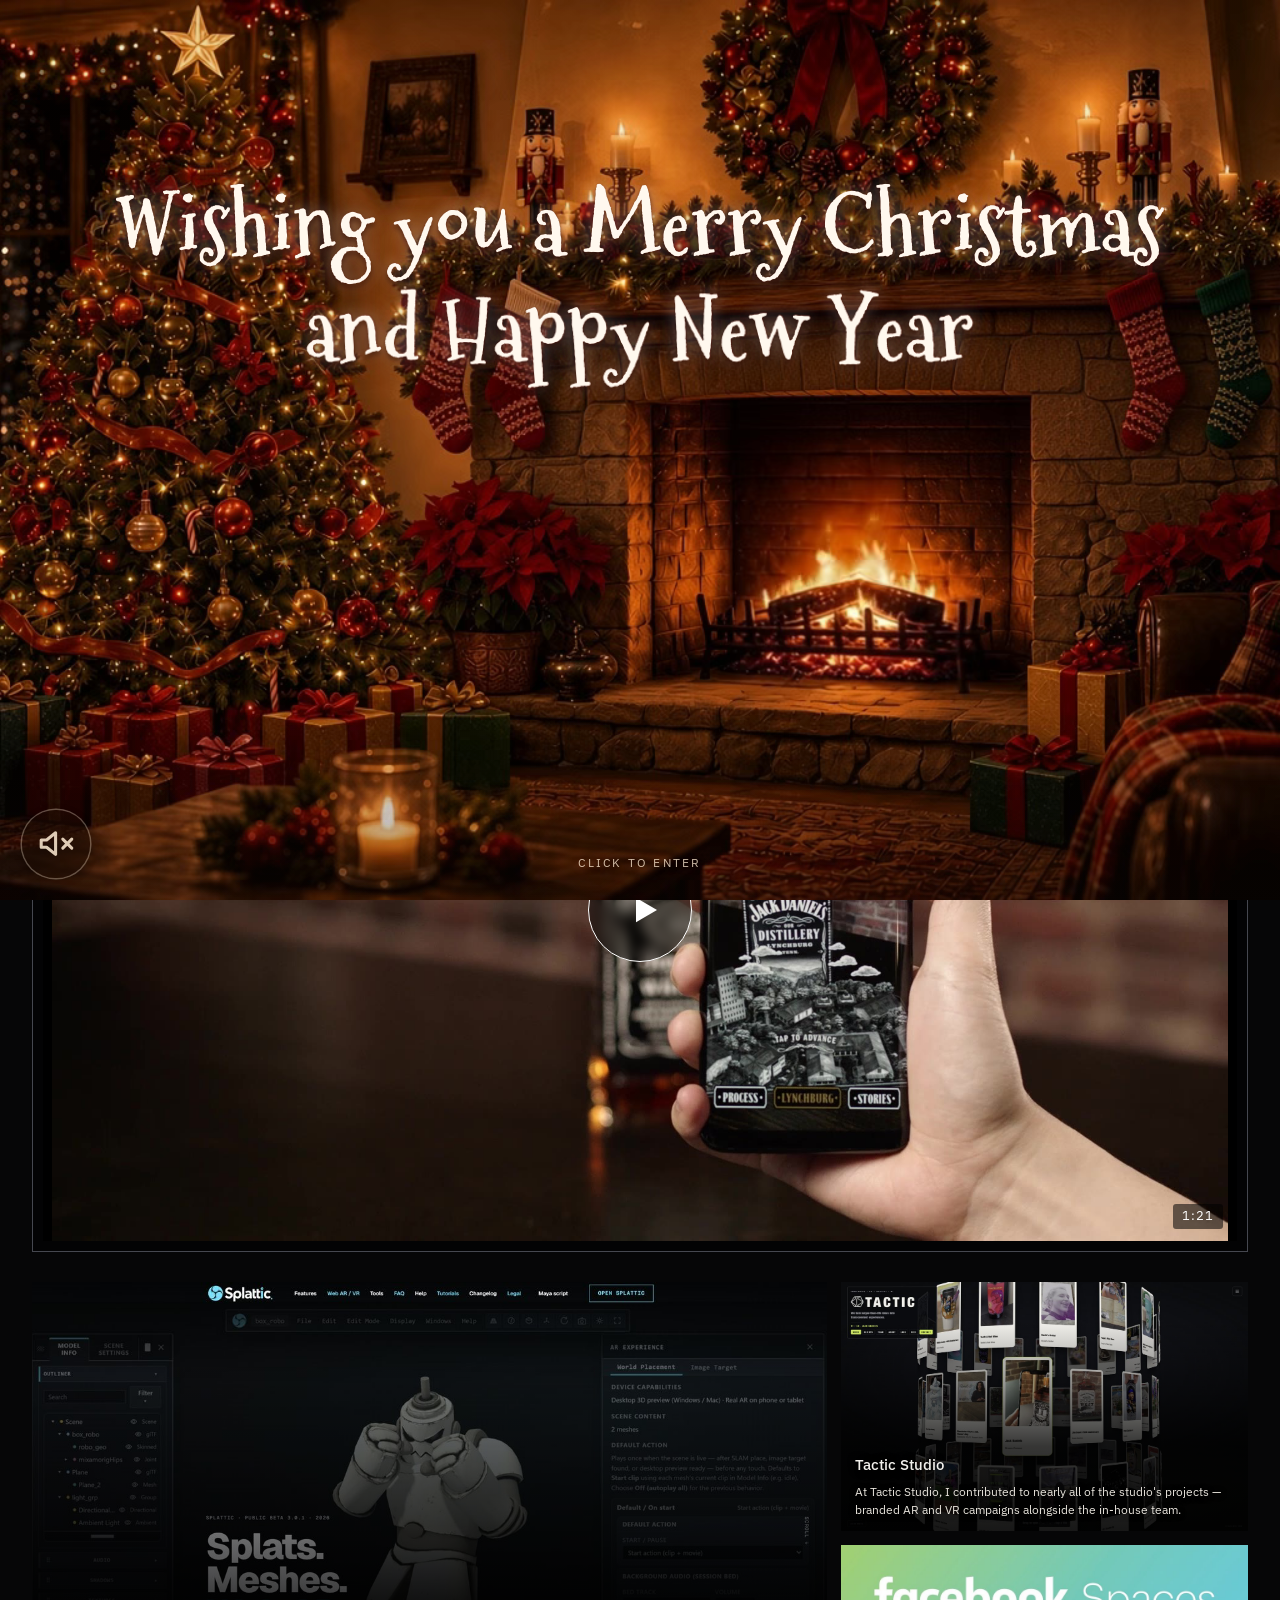
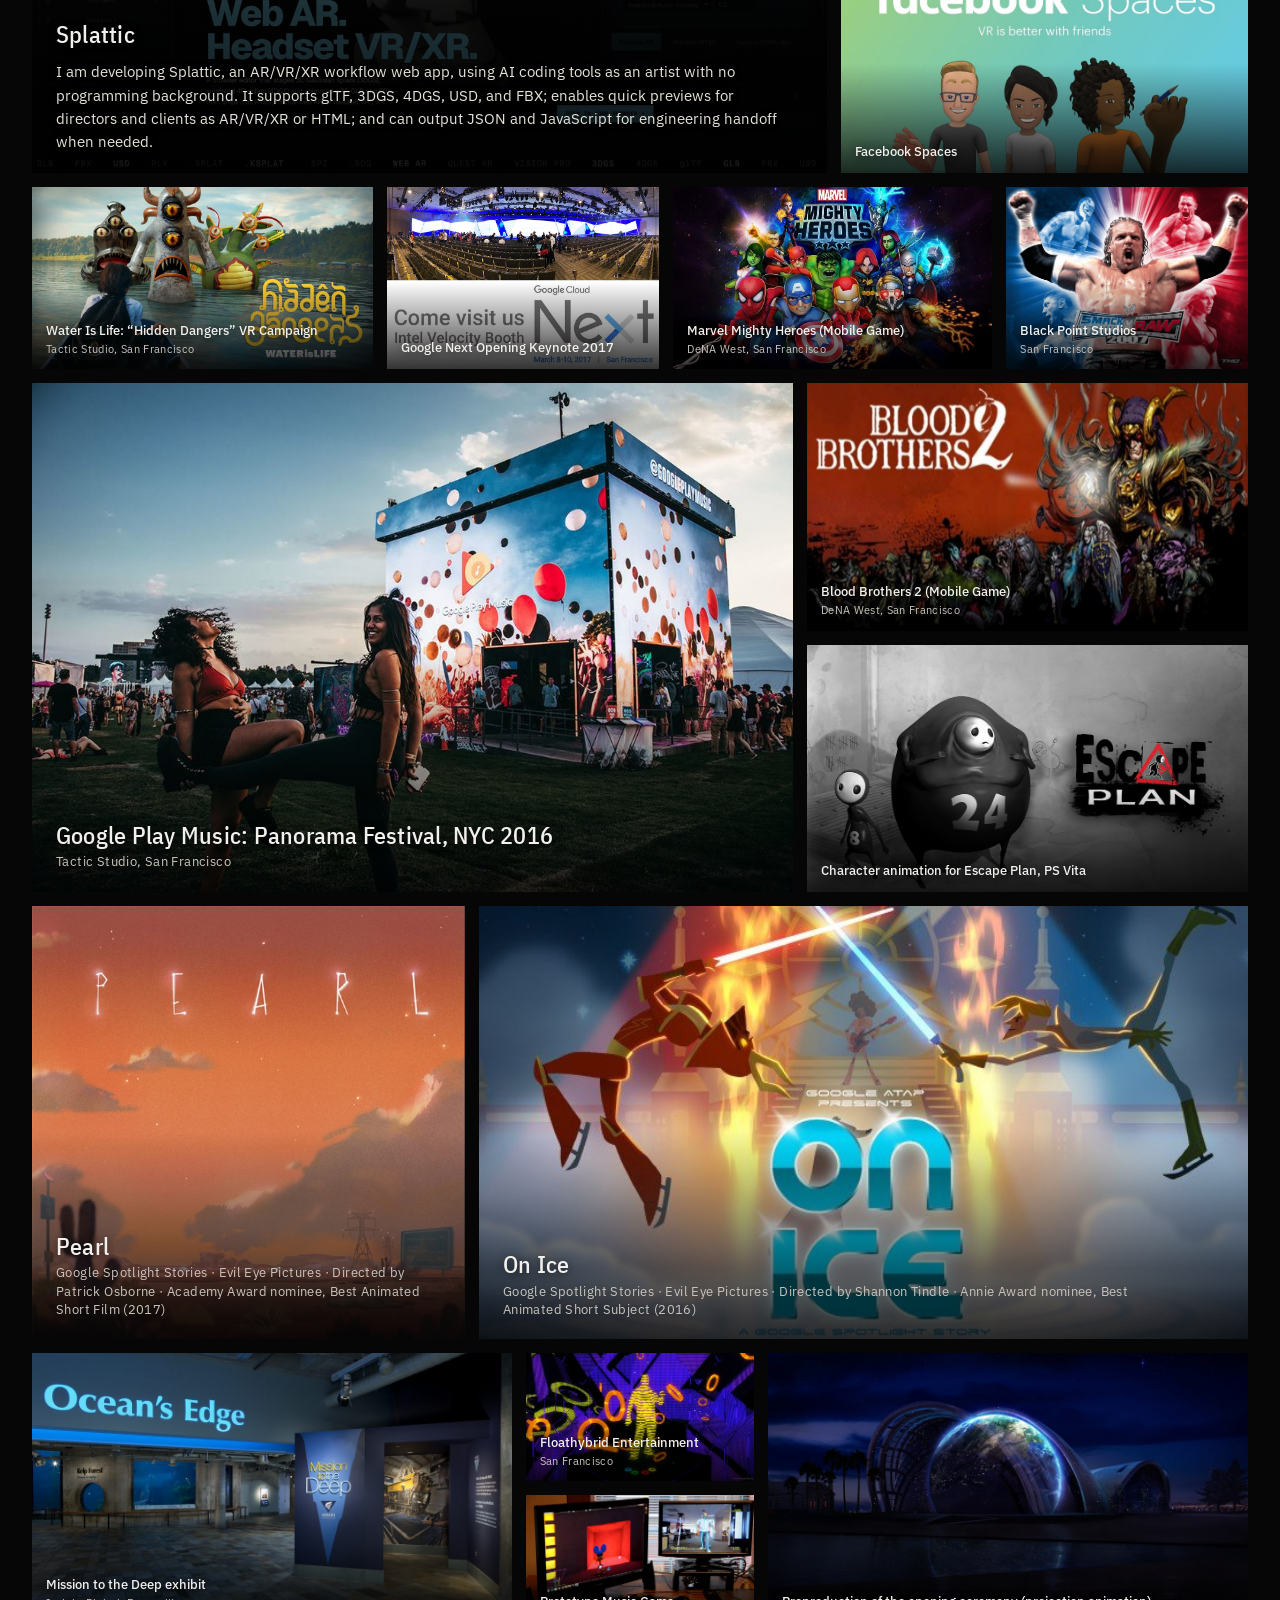
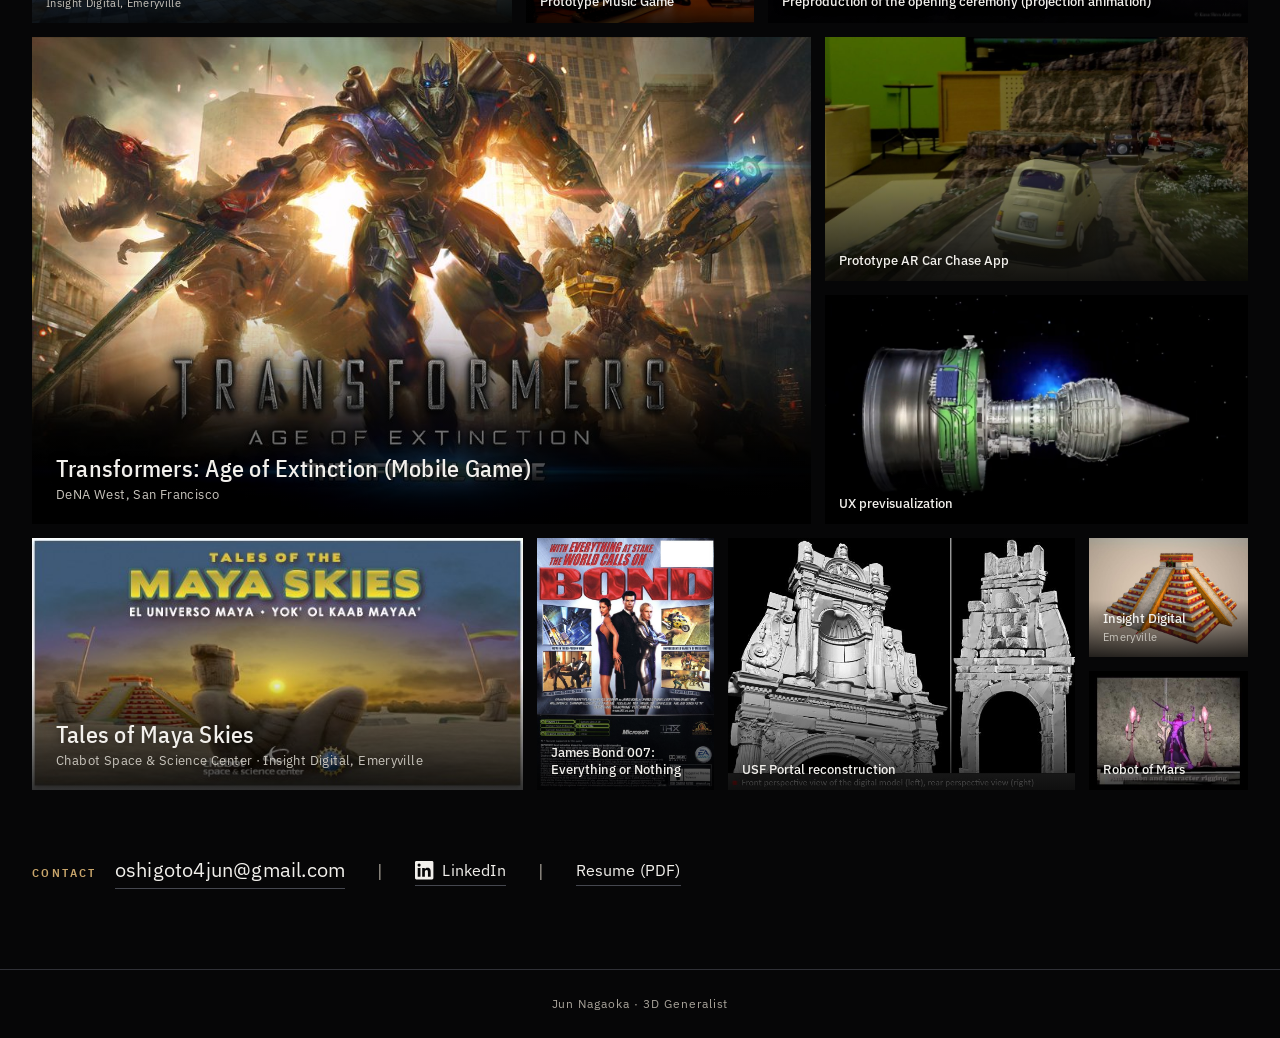
<file: index.html>
<!DOCTYPE html><html lang="en"><head><meta charset="UTF-8"><meta name="viewport" content="width=device-width, initial-scale=1"><meta name="description" content="Jun Nagaoka — Lead / Senior 3D Artist, AR/VR and real-time production."><link rel="icon" type="image/svg+xml" href="/favicon.svg"><link rel="preconnect" href="https://fonts.googleapis.com"><link rel="preconnect" href="https://fonts.gstatic.com" crossorigin><link href="https://fonts.googleapis.com/css2?family=IBM+Plex+Sans+Condensed:wght@500;600&family=IBM+Plex+Sans:wght@400;500&display=swap" rel="stylesheet"><title>Jun Nagaoka</title><link rel="stylesheet" href="/_astro/BaseLayout.CkQcJO3N.css"><link rel="stylesheet" href="/_astro/index.Cxqkl3-1.css"><link rel="stylesheet" href="/assets/home.css"></head>
<body class="is-home"><div class="site-shell"><header class="site-header"><nav class="site-nav" aria-label="Primary"><a href="/" aria-current="page">Home</a><span class="sep" aria-hidden="true">|</span><a href="/resume/">resume</a><span class="sep" aria-hidden="true">|</span><a class="site-nav-contact" href="mailto:oshigoto4jun@gmail.com">Contact</a></nav></header><main><div class="home-top"><section class="home-hero" data-parallax-root><h1 class="home-type"><span class="line-jun home-stagger" style="--stagger: 0">JUN</span><span class="line-nagaoka home-stagger" style="--stagger: 1">NAGAOKA</span></h1><p class="home-role home-stagger" style="--stagger: 2">Lead / Senior 3D Artist · 3D Generalist · Technical Artist</p><p class="home-summary home-stagger" style="--stagger: 3">Lead 3D Artist and Technical Artist in AR/VR and real-time production — animation, rigging, modeling, lighting, pipelines, and engineering collaboration.</p></section></div>
<section class="work-c" id="work" aria-labelledby="work-h"><h2 id="work-h" class="sr-only">Selected work</h2>
<div class="stage" data-stage><figure class="reel-frame" data-reel>
 <div class="reel-video"><video preload="metadata" muted playsinline poster="/assets/reel/reel-poster-v3.jpg" aria-label="Animation &amp; Rigging reel"><source src="/assets/reel/animation-rigging-reel-v3.mp4" type="video/mp4"></video>
 <button type="button" class="play" data-reel-play aria-label="Play reel: Animation &amp; Rigging"><svg viewBox="0 0 24 24" aria-hidden="true"><path d="M8 5v14l12-7z"/></svg></button><span class="dur" data-reel-dur>1:21</span></div>
 <figcaption class="reel-cap">Animation &amp; Rigging</figcaption></figure></div>
<div class="sheet" data-sheet><div class="grid"><div class="row" style="aspect-ratio:2.4746"><div class="cell" style="flex:1.6194 1 0"><a class="tile studio feat has-desc" href="https://www.splattic.com/" target="_blank" rel="noopener noreferrer" aria-label="Splattic (opens in a new tab)"><img src="/assets/work/splattic.jpg" alt="Splattic" decoding="async"><video class="pv" muted loop playsinline preload="none" tabindex="-1" aria-hidden="true" data-src="/assets/previews/splattic.mp4"></video><span class="cap"><b>Splattic</b><span class="desc">I am developing Splattic, an AR/VR/XR workflow web app, using AI coding tools as an artist with no programming background. It supports glTF, 3DGS, 4DGS, USD, and FBX; enables quick previews for directors and clients as AR/VR/XR or HTML; and can output JSON and JavaScript for engineering handoff when needed.</span></span></a></div><div class="cell stack" style="flex:0.8300 1 0"><a class="tile studio has-desc" href="https://tactic.studio/" target="_blank" rel="noopener noreferrer" aria-label="Tactic Studio (opens in a new tab)" data-wide style="flex:0.6125 1 0"><img src="/assets/work/tactic-studio.jpg" alt="Tactic Studio" decoding="async"><video class="pv" muted loop playsinline preload="none" tabindex="-1" aria-hidden="true" data-src="/assets/previews/tactic-studio.mp4"></video><span class="cap"><b>Tactic Studio</b><span class="desc">At Tactic Studio, I contributed to nearly all of the studio&#x27;s projects — branded AR and VR campaigns alongside the in-house team.</span></span></a><button type="button" class="tile" data-project="fb" aria-label="Facebook Spaces: open project" data-wide style="flex:0.5620 1 0"><img src="/assets/work/facebook-spaces.jpg" alt="Facebook Spaces" decoding="async"><span class="cap"><b>Facebook Spaces</b></span></button></div></div><div class="row" style="aspect-ratio:6.6811"><div class="cell" style="flex:1.8832 1 0"><button type="button" class="tile" data-project="water" aria-label="Water Is Life: “Hidden Dangers” VR Campaign: open project"><img src="/assets/work/water-is-life-hidden-dangers-vr-campaign.jpg" alt="Water Is Life: “Hidden Dangers” VR Campaign" decoding="async"><video class="pv" muted loop playsinline preload="none" tabindex="-1" aria-hidden="true" data-src="/assets/previews/water-is-life.mp4"></video><span class="cap"><b>Water Is Life: “Hidden Dangers” VR Campaign</b><span class="meta">Tactic Studio, San Francisco</span></span></button></div><div class="cell" style="flex:1.5000 1 0"><button type="button" class="tile" data-project="gnext" aria-label="Google Next Opening Keynote 2017: open project"><img src="/assets/work/google-next-opening-keynote-2017.jpg" alt="Google Next Opening Keynote 2017" decoding="async"><span class="cap"><b>Google Next Opening Keynote 2017</b></span></button></div><div class="cell" style="flex:1.7606 1 0"><button type="button" class="tile" data-project="marvel" aria-label="Marvel Mighty Heroes (Mobile Game): open project"><img src="/assets/work/marvel-mighty-heroes-mobile-game.jpg" alt="Marvel Mighty Heroes (Mobile Game)" decoding="async"><span class="cap"><b>Marvel Mighty Heroes (Mobile Game)</b><span class="meta">DeNA West, San Francisco</span></span></button></div><div class="cell" style="flex:1.3333 1 0"><button type="button" class="tile" data-project="bp" aria-label="Black Point Studios: open project"><img src="/assets/work/black-point-studios-san-francisco.jpg" alt="Black Point Studios" decoding="async"><span class="cap"><b>Black Point Studios</b><span class="meta">San Francisco</span></span></button></div></div><div class="row" style="aspect-ratio:2.3924"><div class="cell" style="flex:1.4993 1 0"><button type="button" class="tile feat" data-project="gpm" aria-label="Google Play Music: Panorama Festival, NYC 2016: open project"><img src="/assets/work/google-play-music-panorama-festival-nyc-2016.jpg" alt="Google Play Music: Panorama Festival, NYC 2016" decoding="async"><span class="cap"><b>Google Play Music: Panorama Festival, NYC 2016</b><span class="meta">Tactic Studio, San Francisco</span></span></button></div><div class="cell stack" style="flex:0.8688 1 0"><button type="button" class="tile" data-project="blood" aria-label="Blood Brothers 2 (Mobile Game): open project" style="flex:0.5620 1 0"><img src="/assets/work/blood-brothers-2-mobile-game.jpg" alt="Blood Brothers 2 (Mobile Game)" decoding="async"><span class="cap"><b>Blood Brothers 2 (Mobile Game)</b><span class="meta">DeNA West, San Francisco</span></span></button><button type="button" class="tile" data-project="escape" aria-label="Character animation for Escape Plan, PS Vita: open project" style="flex:0.5610 1 0"><img src="/assets/work/character-animation-for-escape-plan-ps-vita.jpg" alt="Character animation for Escape Plan, PS Vita" decoding="async"><span class="cap"><b>Character animation for Escape Plan, PS Vita</b></span></button></div></div><div class="row" style="aspect-ratio:2.8057"><div class="cell" style="flex:1.0000 1 0"><button type="button" class="tile feat" data-project="pearl" aria-label="Pearl: open project"><img src="/assets/work/pearl.jpg" alt="Pearl" decoding="async"><video class="pv" muted loop playsinline preload="none" tabindex="-1" aria-hidden="true" data-src="/assets/previews/pearl.mp4"></video><span class="cap"><b>Pearl</b><span class="meta">Google Spotlight Stories · Evil Eye Pictures · Directed by Patrick Osborne · Academy Award nominee, Best Animated Short Film (2017)</span></span></button></div><div class="cell" style="flex:1.7772 1 0"><button type="button" class="tile feat" data-project="onice" aria-label="On Ice: open project"><img src="/assets/work/on-ice.jpg" alt="On Ice" decoding="async"><video class="pv" muted loop playsinline preload="none" tabindex="-1" aria-hidden="true" data-src="/assets/previews/on-ice.mp4"></video><span class="cap"><b>On Ice</b><span class="meta">Google Spotlight Stories · Evil Eye Pictures · Directed by Shannon Tindle · Annie Award nominee, Best Animated Short Subject (2016)</span></span></button></div></div><div class="row" style="aspect-ratio:4.4992"><div class="cell" style="flex:1.7794 1 0"><button type="button" class="tile" data-project="mission" aria-label="Mission to the Deep exhibit: open project"><img src="/assets/work/mission-to-the-deep-exhibit.jpg" alt="Mission to the Deep exhibit" decoding="async"><span class="cap"><b>Mission to the Deep exhibit</b><span class="meta">Insight Digital, Emeryville</span></span></button></div><div class="cell stack" style="flex:0.8490 1 0"><button type="button" class="tile" data-project="float" aria-label="Floathybrid Entertainment: open project" style="flex:0.5620 1 0"><img src="/assets/work/floathybrid-entertainment-sf.jpg" alt="Floathybrid Entertainment" decoding="async"><span class="cap"><b>Floathybrid Entertainment</b><span class="meta">San Francisco</span></span></button><button type="button" class="tile" data-project="music" aria-label="Prototype Music Game: open project" style="flex:0.5620 1 0"><img src="/assets/work/prototype-music-game.jpg" alt="Prototype Music Game" decoding="async"><span class="cap"><b>Prototype Music Game</b></span></button></div><div class="cell" style="flex:1.7794 1 0"><button type="button" class="tile" data-project="preprod" aria-label="Preproduction of the opening ceremony (projection animation): open project"><img src="/assets/work/preproduction-of-the-opening-ceremony-projection.jpg" alt="Preproduction of the opening ceremony (projection animation)" decoding="async"><span class="cap"><b>Preproduction of the opening ceremony (projection animation)</b></span></button></div></div><div class="row" style="aspect-ratio:2.4957"><div class="cell" style="flex:1.6000 1 0"><button type="button" class="tile feat" data-project="trans" aria-label="Transformers: Age of Extinction (Mobile Game): open project"><img src="/assets/work/transformer-age-of-extinction-mobile-game.jpg" alt="Transformers: Age of Extinction (Mobile Game)" decoding="async"><span class="cap"><b>Transformers: Age of Extinction (Mobile Game)</b><span class="meta">DeNA West, San Francisco</span></span></button></div><div class="cell stack" style="flex:0.8703 1 0"><button type="button" class="tile" data-project="ar" aria-label="Prototype AR Car Chase App: open project" style="flex:0.5780 1 0"><img src="/assets/work/prototype-ar-car-chase-app.jpg" alt="Prototype AR Car Chase App" decoding="async"><video class="pv" muted loop playsinline preload="none" tabindex="-1" aria-hidden="true" data-src="/assets/previews/prototype-ar-car-chase-app.mp4"></video><span class="cap"><b>Prototype AR Car Chase App</b></span></button><button type="button" class="tile" data-project="ux" aria-label="UX previsualization: open project" style="flex:0.5418 1 0"><img src="/assets/work/ux-previsualization.jpg" alt="UX previsualization" decoding="async"><video class="pv" muted loop playsinline preload="none" tabindex="-1" aria-hidden="true" data-src="/assets/previews/ux-previsualization.mp4"></video><span class="cap"><b>UX previsualization</b></span></button></div></div><div class="row" style="aspect-ratio:4.8256"><div class="cell" style="flex:1.9564 1 0"><button type="button" class="tile feat" data-project="maya" aria-label="Tales of Maya Skies: open project"><img src="/assets/work/maya-skies.jpg" alt="Tales of Maya Skies" decoding="async"><video class="pv" muted loop playsinline preload="none" tabindex="-1" aria-hidden="true" data-src="/assets/previews/maya-skies.mp4"></video><span class="cap"><b>Tales of Maya Skies</b><span class="meta">Chabot Space &amp; Science Center · Insight Digital, Emeryville</span></span></button></div><div class="cell" style="flex:0.7048 1 0"><button type="button" class="tile" data-project="mondo" aria-label="James Bond 007: Everything or Nothing: open project"><img src="/assets/work/mondo-media-studio.jpg" alt="James Bond 007: Everything or Nothing" decoding="async"><span class="cap"><b>James Bond 007: Everything or Nothing</b></span></button></div><div class="cell" style="flex:1.3832 1 0"><button type="button" class="tile" data-project="usf" aria-label="USF Portal reconstruction: open project"><img src="/assets/work/usf-portal-reconstruction.jpg" alt="USF Portal reconstruction" decoding="async"><span class="cap"><b>USF Portal reconstruction</b></span></button></div><div class="cell stack" style="flex:0.6339 1 0"><button type="button" class="tile" data-project="insight" aria-label="Insight Digital: open project" style="flex:0.7500 1 0"><img src="/assets/work/insight-digital-emeryville.jpg" alt="Insight Digital" decoding="async"><span class="cap"><b>Insight Digital</b><span class="meta">Emeryville</span></span></button><button type="button" class="tile" data-project="robot" aria-label="Robot of Mars: open project" style="flex:0.7500 1 0"><img src="/assets/work/robot-of-mars.jpg" alt="Robot of Mars" decoding="async"><span class="cap"><b>Robot of Mars</b></span></button></div></div></div>
<section class="contact" id="contact" aria-labelledby="contact-h"><h2 id="contact-h">Contact</h2><ul>
<li><a class="contact-mail" href="mailto:oshigoto4jun@gmail.com">oshigoto4jun@gmail.com</a></li>
<li><a class="contact-li" href="https://www.linkedin.com/in/junnagaoka3d/" target="_blank" rel="noopener noreferrer"><svg viewBox="0 0 24 24" aria-hidden="true" focusable="false"><path d="M20.45 20.45h-3.56v-5.57c0-1.33-.03-3.04-1.85-3.04-1.85 0-2.14 1.45-2.14 2.94v5.67H9.35V9h3.41v1.56h.05c.48-.9 1.64-1.85 3.37-1.85 3.6 0 4.27 2.37 4.27 5.45v6.29zM5.34 7.43a2.06 2.06 0 1 1 0-4.12 2.06 2.06 0 0 1 0 4.12zM7.12 20.45H3.56V9h3.56v11.45zM22.22 0H1.77C.79 0 0 .77 0 1.73v20.54C0 23.23.79 24 1.77 24h20.45c.98 0 1.78-.77 1.78-1.73V1.73C24 .77 23.2 0 22.22 0z"/></svg><span>LinkedIn</span></a></li>
<li><a class="contact-cv" href="/assets/Jun_Nagaoka_Resume_2027.pdf" target="_blank" rel="noopener noreferrer">Resume (PDF)</a></li></ul></section></div>
</section>
<div class="pm" data-pm hidden><div class="pm-backdrop" data-pm-close></div><div class="pm-dialog" role="dialog" aria-modal="true" aria-labelledby="pm-title"><header class="pm-head"><div><h2 id="pm-title" data-pm-title></h2><p class="pm-credit" data-pm-credit></p></div><button type="button" class="pm-close" data-pm-close aria-label="Close">✕</button></header>
<div class="pm-body"><div class="pm-stage" data-pm-stage></div><button type="button" class="pm-nav pm-prev" data-pm-prev aria-label="Previous">‹</button><button type="button" class="pm-nav pm-next" data-pm-next aria-label="Next">›</button>
<div class="pm-thumbs" data-pm-thumbs></div><div class="pm-text" data-pm-text></div></div></div></div>
<script type="application/json" id="work-data">{"pearl":{"title":"Pearl","credit":"Google Spotlight Stories · Evil Eye Pictures, San Francisco","text":["Directed by Patrick Osborne. A father and daughter travel the country in their hatchback, chasing their dreams — Google Spotlight Stories’ “Pearl” for 360°, VR, and theatrical release. Academy Award nominee, Best Animated Short Film (2017)."],"notes":[],"media":[{"t":"img","src":"/assets/wp-import/image3.jpeg"},{"t":"yt","id":"WqCH4DNQBUA"},{"t":"img","src":"/assets/wp-import/image1.jpeg"}]},"onice":{"title":"On Ice","credit":"Google Spotlight Stories · Evil Eye Pictures, San Francisco","text":["Directed by Shannon Tindle. A Google Spotlight Stories VR short about an extravagant ice show and its star performer interrupted by an unlikely interloper. Annie Award nominee, Best Animated Short Subject (43rd Annie Awards, 2016)."],"notes":[],"media":[{"t":"img","src":"/assets/wp-import/image4.jpeg"},{"t":"yt","id":"0cYI8AXkC2I"},{"t":"img","src":"/assets/wp-import/image1.jpeg"}]},"maya":{"title":"Tales of Maya Skies","credit":"Chabot Space & Science Center · Insight Digital, Emeryville","text":[],"notes":["( http://www.chabotspace.org/maya-skies )","Model, texture and camera animation","Tales of Mayaskies (Chabot Space &amp; Science Center)","( www.mayaskies.org )"],"media":[{"t":"img","src":"/assets/wp-import/maya-skies-medium.jpg"},{"t":"yt","id":"43kbf30fFGU"}]},"insight":{"title":"Insight Digital","credit":"Emeryville","text":[],"notes":[],"media":[{"t":"img","src":"/assets/wp-import/pok_recon_clr.jpg","alt":"pok_recon_clr.jpg"},{"t":"img","src":"/assets/wp-import/osario_top_render03.jpg","alt":"osario_top_render03.jpg"},{"t":"img","src":"/assets/wp-import/osr_s_struc_current.jpg","alt":"osr_s_struc_current.jpg"},{"t":"img","src":"/assets/wp-import/osr_testrender11.jpg","alt":"osr_testrender11.jpg"},{"t":"img","src":"/assets/wp-import/ballcourt_freeze.jpg","alt":"ballcourt_freeze.jpg"},{"t":"img","src":"/assets/wp-import/osario_test01.jpg","alt":"osario_test01.jpg"},{"t":"img","src":"/assets/wp-import/balankanche-cave.jpg","alt":"balankanche-cave.jpg"},{"t":"img","src":"/assets/wp-import/chac_turntable_001.jpg","alt":"chac_turntable_001.jpg"},{"t":"img","src":"/assets/wp-import/earth_rendertest.jpg","alt":"earth_rendertest.jpg"},{"t":"img","src":"/assets/wp-import/gebelsilsilah_02.jpg","alt":"gebelsilsilah_02.jpg"},{"t":"img","src":"/assets/wp-import/gebelsilsilah_03.jpg","alt":"gebelsilsilah_03.jpg"},{"t":"img","src":"/assets/wp-import/unfinished_obelisk_04.jpg","alt":"unfinished_obelisk_04.jpg"},{"t":"img","src":"/assets/wp-import/unfinished_obelisk_02.jpg","alt":"unfinished_obelisk_02.jpg"}]},"fb":{"title":"Facebook Spaces","credit":"","text":[],"notes":[],"media":[{"t":"img","src":"/assets/wp-import/facebook_spaces.jpg","alt":"Facebook_spaces"},{"t":"yt","id":"dr_04PCSDWE"}]},"gnext":{"title":"Google Next Opening Keynote 2017","credit":"","text":[],"notes":[],"media":[{"t":"img","src":"/assets/wp-import/gcn-2017.jpg","alt":"gcn-2017"},{"t":"yt","id":"veHABFj4GfU"}]},"gpm":{"title":"Google Play Music: Panorama Festival, NYC 2016","credit":"Tactic Studio, San Francisco","text":[],"notes":[],"media":[{"t":"img","src":"/assets/wp-import/googleplaymusicpanorama_c_formatted.jpg","alt":"GooglePlayMusicPanorama_c_formatted"},{"t":"yt","id":"_t--N1qnmPQ"}]},"water":{"title":"Water Is Life: “Hidden Dangers” VR Campaign","credit":"Tactic Studio, San Francisco","text":[],"notes":[],"media":[{"t":"img","src":"/assets/wp-import/water-is-life_b_v-2.jpg","alt":"Water-Is-Life_B_V-2"},{"t":"yt","id":"BsVsZMit2xk"}]},"mission":{"title":"Mission to the Deep exhibit","credit":"Insight Digital, Emeryville","text":[],"notes":[],"media":[{"t":"img","src":"/assets/wp-import/montereybayaquarium.jpg","alt":"MontereyBayAquarium.jpg"},{"t":"img","src":"/assets/wp-import/mba_color_2line.jpg","alt":"Print"},{"t":"img","src":"/assets/wp-import/missiontothedeep.jpg","alt":"MissionToTheDeep"}]},"marvel":{"title":"Marvel Mighty Heroes (Mobile Game)","credit":"DeNA West, San Francisco","text":[],"notes":["Character rigging"],"media":[{"t":"img","src":"/assets/wp-import/marvelmightyheroes.jpg","alt":"MarvelMightyHeroes"},{"t":"yt","id":"DjZyFg5CHIs"}]},"blood":{"title":"Blood Brothers 2 (Mobile Game)","credit":"DeNA West, San Francisco","text":[],"notes":["Particle FX in Unity"],"media":[{"t":"img","src":"/assets/wp-import/bloodbrothers2.jpg","alt":"BloodBrothers2"},{"t":"yt","id":"n8hyRJ2-8Gg"}]},"trans":{"title":"Transformers: Age of Extinction (Mobile Game)","credit":"DeNA West, San Francisco","text":[],"notes":["character rigging, animation, modeling and Maya to Unity integration","DeNA West, San Francisco"],"media":[{"t":"img","src":"/assets/wp-import/image2.jpeg","alt":"image"},{"t":"yt","id":"qNJiQgRF2N4"}]},"float":{"title":"Floathybrid Entertainment","credit":"Floathybrid Entertainment, SF","text":[],"notes":[],"media":[{"t":"img","src":"/assets/wp-import/flux04.jpg","alt":"flux04.jpg"},{"t":"img","src":"/assets/wp-import/squishbot_char012.png","alt":"Squishbot_char01"},{"t":"img","src":"/assets/wp-import/flux03.jpg","alt":"flux03.jpg"},{"t":"img","src":"/assets/wp-import/flux01.jpg","alt":"flux01.jpg"},{"t":"img","src":"/assets/wp-import/flux09.jpg","alt":"flux09.jpg"},{"t":"img","src":"/assets/wp-import/flux10.jpg","alt":"flux10.jpg"},{"t":"img","src":"/assets/wp-import/flux08.jpg","alt":"flux08.jpg"},{"t":"img","src":"/assets/wp-import/flux07.jpg","alt":"flux07.jpg"},{"t":"img","src":"/assets/wp-import/flux06.jpg","alt":"flux06.jpg"},{"t":"yt","id":"vUs4ciRpp9U"},{"t":"yt","id":"xiLVplQkx4A"},{"t":"yt","id":"atQMxp4Nzu8"}]},"music":{"title":"Prototype Music Game","credit":"","text":[],"notes":[],"media":[{"t":"yt","id":"lSE75HAgK7s"}]},"ar":{"title":"Prototype AR Car Chase App","credit":"","text":[],"notes":[],"media":[{"t":"img","src":"/assets/wp-import/ar_carchase01.jpg","alt":"AR_CarChase01"},{"t":"img","src":"/assets/wp-import/ar_previs_set.jpg","alt":"AR_Previs_Set"},{"t":"yt","id":"niP56RBPha0"}]},"escape":{"title":"Character animation for Escape Plan, PS Vita","credit":"","text":[],"notes":[],"media":[{"t":"img","src":"/assets/wp-import/escapeplan.jpg","alt":"EscapePlan"},{"t":"img","src":"/assets/wp-import/lil_deform_shapes.jpg","alt":"Lil_deform_shapes"},{"t":"yt","id":"c10vfQtNzjI"},{"t":"yt","id":"9WmTE7315uQ"}]},"ux":{"title":"UX previsualization","credit":"","text":[],"notes":[],"media":[{"t":"yt","id":"5k46NL7Btcg"},{"t":"yt","id":"zo9Aehj5grw"}]},"usf":{"title":"USF Portal reconstruction","credit":"","text":[],"notes":[],"media":[{"t":"img","src":"/assets/wp-import/usf3.jpg","alt":"usf3.jpg"},{"t":"img","src":"/assets/wp-import/usf_portal.jpg","alt":"usf_portal.jpg"},{"t":"img","src":"/assets/wp-import/usf2.jpg","alt":"usf2.jpg"},{"t":"img","src":"/assets/wp-import/ovila_church_portal_at_usf.jpg","alt":"ovila_church_portal_at_usf.jpg"}]},"preprod":{"title":"Preproduction of the opening ceremony (projection animation)","credit":"","text":[],"notes":[],"media":[{"t":"img","src":"/assets/wp-import/trinidad-and-tobago-national-academy-for-the-performing-arts_05.jpg","alt":"trinidad-and-tobago-national-academy-for-the-performing-arts_05.jpg"},{"t":"img","src":"/assets/wp-import/trinidad-and-tobago-national-academy-for-the-performing-arts_01.jpg","alt":"trinidad-and-tobago-national-academy-for-the-performing-arts_01.jpg"},{"t":"img","src":"/assets/wp-import/trinidad-and-tobago-national-academy-for-the-performing-arts_04.jpg","alt":"trinidad-and-tobago-national-academy-for-the-performing-arts_04.jpg"},{"t":"img","src":"/assets/wp-import/trinidad-and-tobago-national-academy-for-the-performing-arts_03.jpg","alt":"trinidad-and-tobago-national-academy-for-the-performing-arts_03.jpg"}]},"bp":{"title":"Black Point Studios","credit":"Black Point Studios, San Francisco","text":[],"notes":[],"media":[{"t":"img","src":"/assets/wp-import/wwe_smackdown2007.jpg","alt":"WWE_SmackDown2007"},{"t":"img","src":"/assets/wp-import/the-bourne-conspiracy.jpg","alt":"the-bourne-conspiracy"},{"t":"img","src":"/assets/wp-import/blacksite-area-51-ps3.jpg","alt":"blacksite-area-51-ps3"},{"t":"img","src":"/assets/wp-import/gods-and-heroes-rome-rising.jpg","alt":"gods-and-heroes-rome-rising"},{"t":"img","src":"/assets/wp-import/ironman_cinematic.jpg","alt":"ironman_cinematic"},{"t":"img","src":"/assets/wp-import/stranglehold.jpg","alt":"Stranglehold"},{"t":"img","src":"/assets/wp-import/from_russia_with_love_007.jpg","alt":"From_Russia_With_Love_007"},{"t":"img","src":"/assets/wp-import/eragon-playstation.jpg","alt":"eragon-playstation"},{"t":"yt","id":"G3V9Jj7SwME"},{"t":"yt","id":"Jek8HWocaDo"}]},"mondo":{"title":"James Bond 007: Everything or Nothing","credit":"","text":[],"notes":[],"media":[{"t":"img","src":"/assets/wp-import/jamesbond_everythingornothing.jpg","alt":"JamesBond_everythingOrNothing"},{"t":"img","src":"/assets/wp-import/ageofempires3.jpg","alt":"AgeOfEmpires3"},{"t":"yt","id":"uFI8Cl-fi9M"},{"t":"yt","id":"ZRiG8IRIUoU"},{"t":"yt","id":"xopTJsmuyRk"}]},"robot":{"title":"Robot of Mars","credit":"","text":[],"notes":[],"media":[{"t":"yt","id":"Me86vLjqDoI"},{"t":"yt","id":"bJKMMUr2XMQ"}]}}</script>
<script>
  (function () {
    var reduced = window.matchMedia('(prefers-reduced-motion: reduce)').matches;

    var reveals = document.querySelectorAll('.reveal');
    if (reduced) {
      reveals.forEach(function (el) {
        el.classList.add('is-visible');
      });
      return;
    }

    var observer = new IntersectionObserver(
      function (entries) {
        entries.forEach(function (entry) {
          if (!entry.isIntersecting) return;
          entry.target.classList.add('is-visible');
          observer.unobserve(entry.target);
        });
      },
      { threshold: 0.14, rootMargin: '0px 0px -6% 0px' },
    );
    reveals.forEach(function (el) {
      observer.observe(el);
    });

    var root = document.querySelector('[data-parallax-root]');
    if (!root) return;

    var lines = root.querySelectorAll('.home-type span');
    var ticking = false;

    function onScroll() {
      if (ticking) return;
      ticking = true;
      requestAnimationFrame(function () {
        var y = window.scrollY;
        var shift = Math.min(y * 0.04, 24);
        lines.forEach(function (line, i) {
          line.style.transform = 'translateY(' + (shift * (i === 0 ? 1 : 0.65)) + 'px)';
        });
        ticking = false;
      });
    }

    window.addEventListener('scroll', onScroll, { passive: true });
    onScroll();
  })();
</script><script src="/assets/home.js" defer></script></main><footer class="site-footer">Jun Nagaoka · 3D Generalist</footer></div>
<script src="/assets/snow.js" defer></script>
</body></html>
</file>
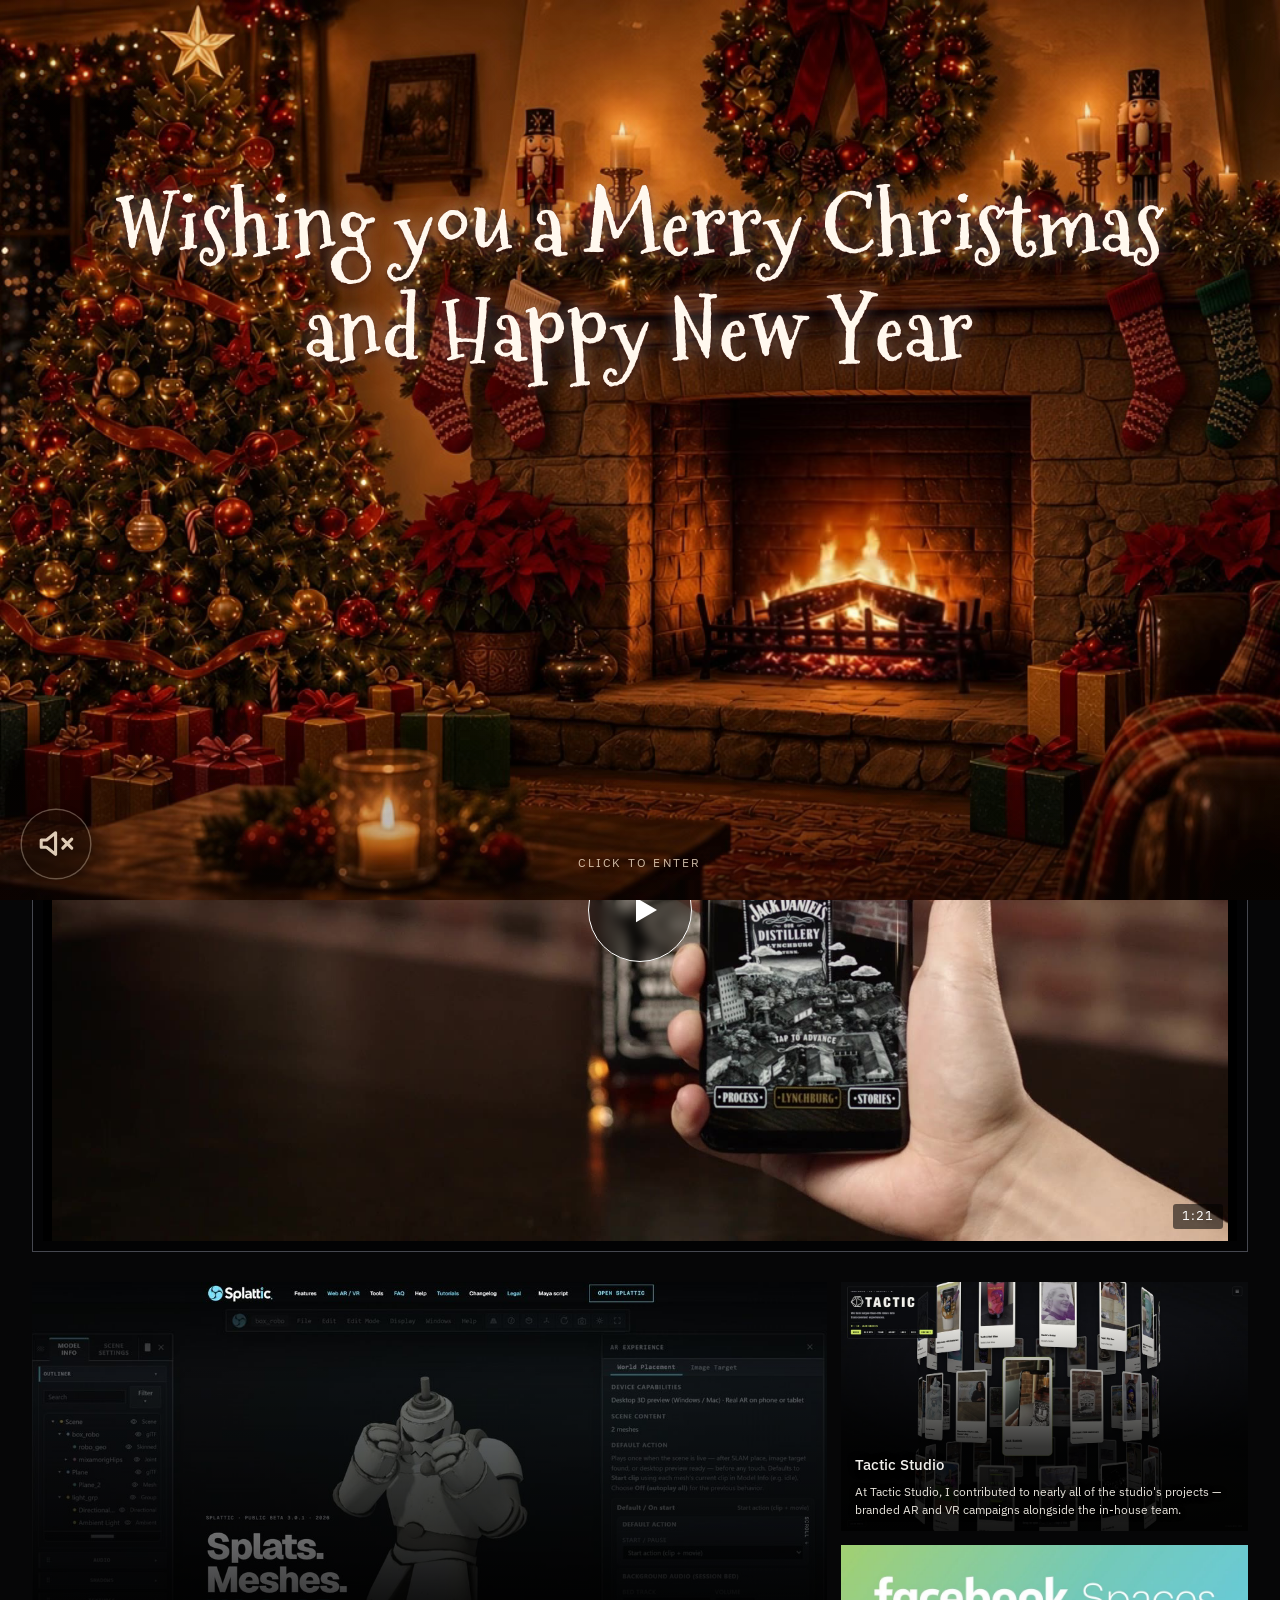
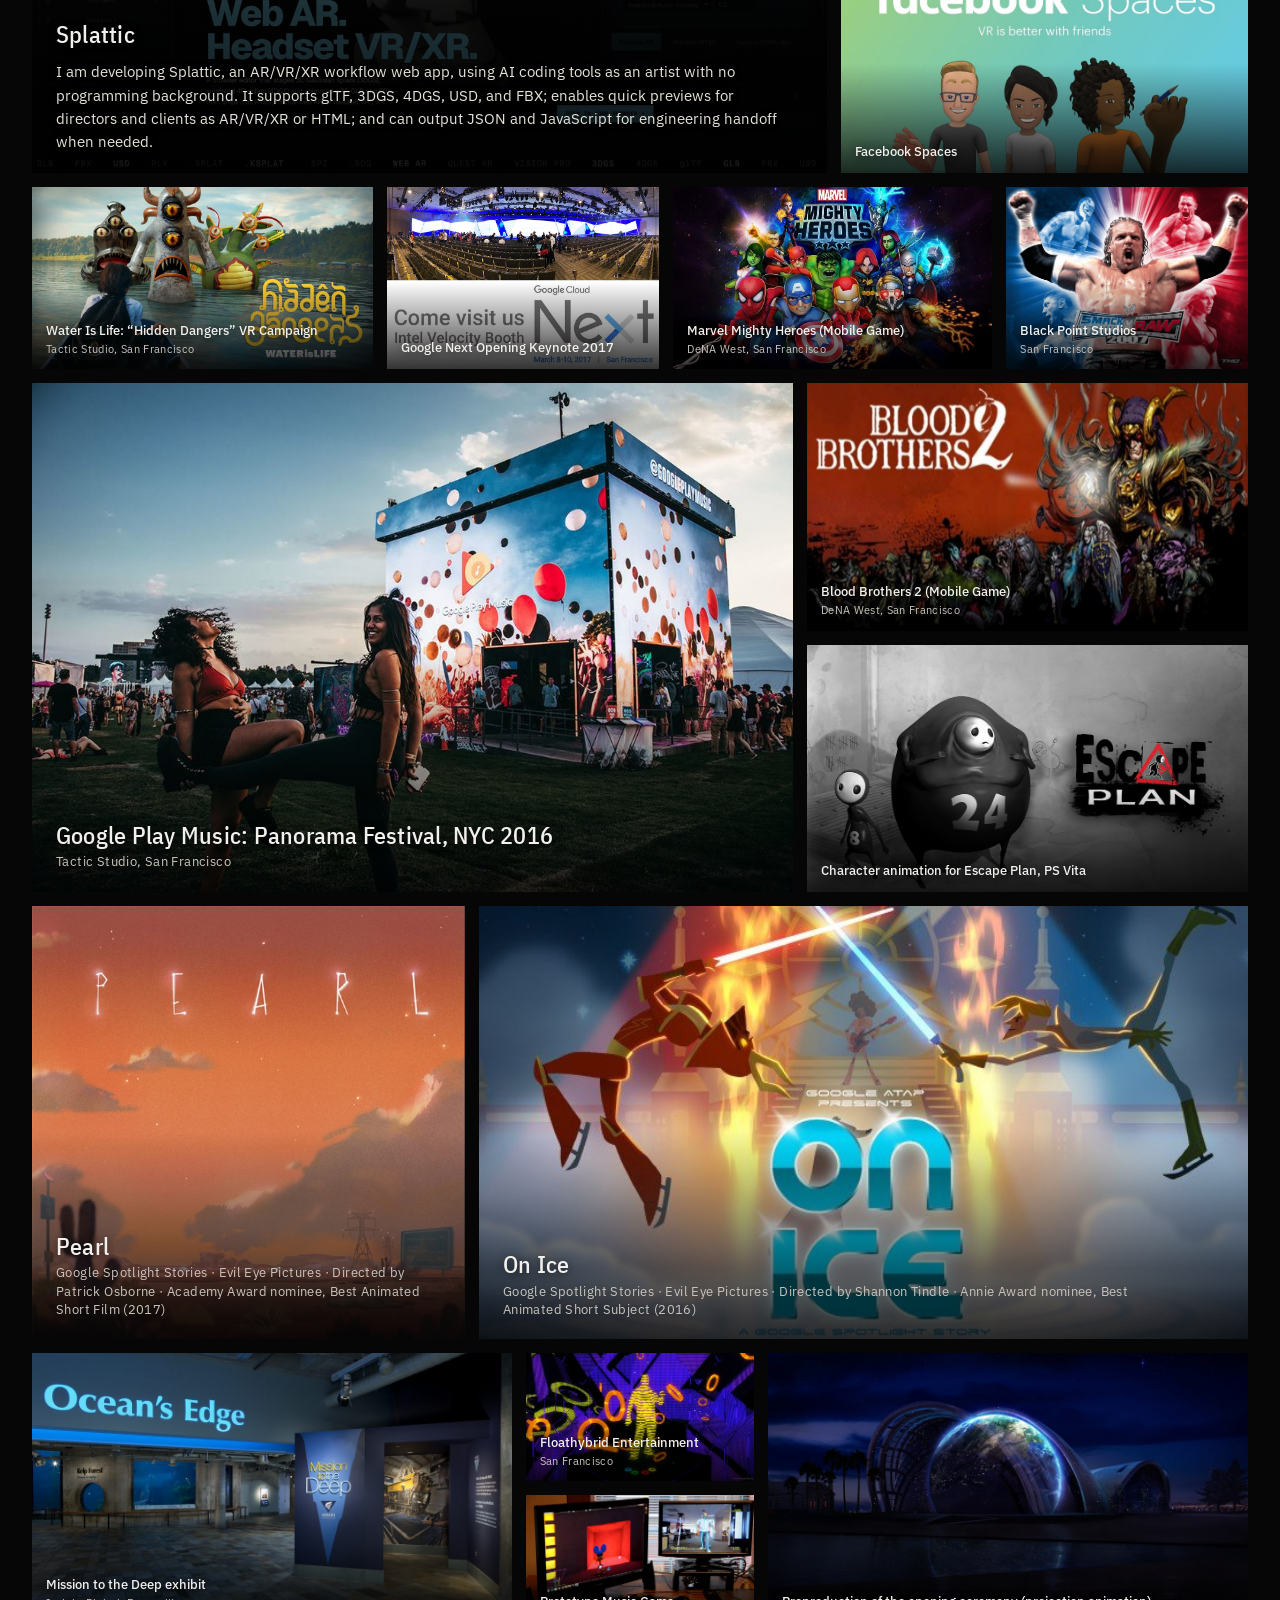
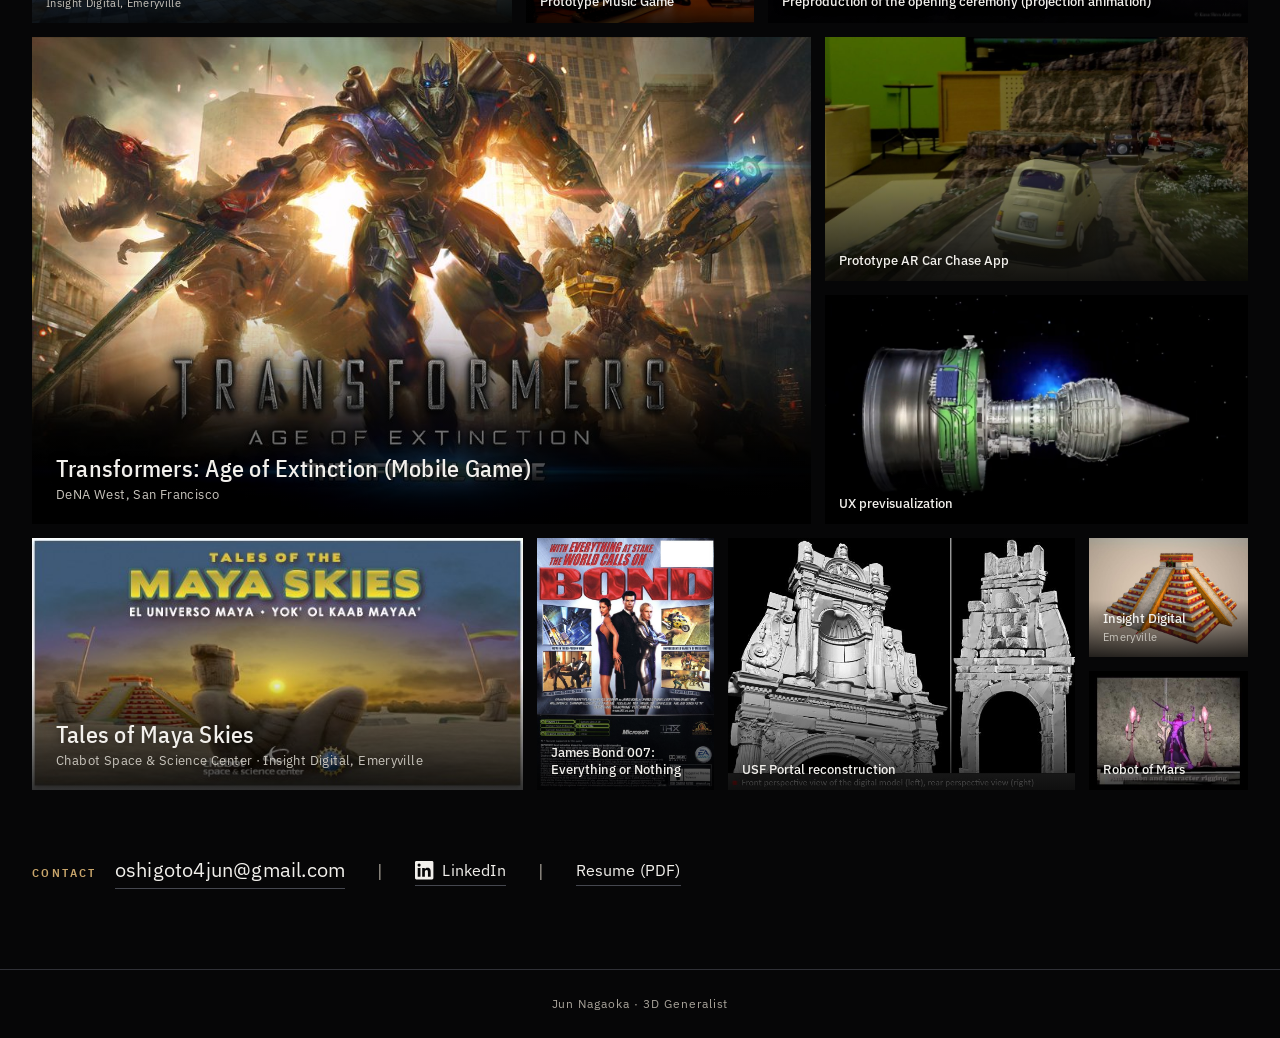
<file: animation/index.html>
<!DOCTYPE html><html lang="en"><head><meta charset="UTF-8"><meta name="viewport" content="width=device-width, initial-scale=1"><meta http-equiv="refresh" content="0;url=/"><link rel="canonical" href="/"><title>animation · Jun Nagaoka</title><script>location.replace("/");</script></head><body><p><a href="/">Continue to the home page</a></p></body></html>
</file>
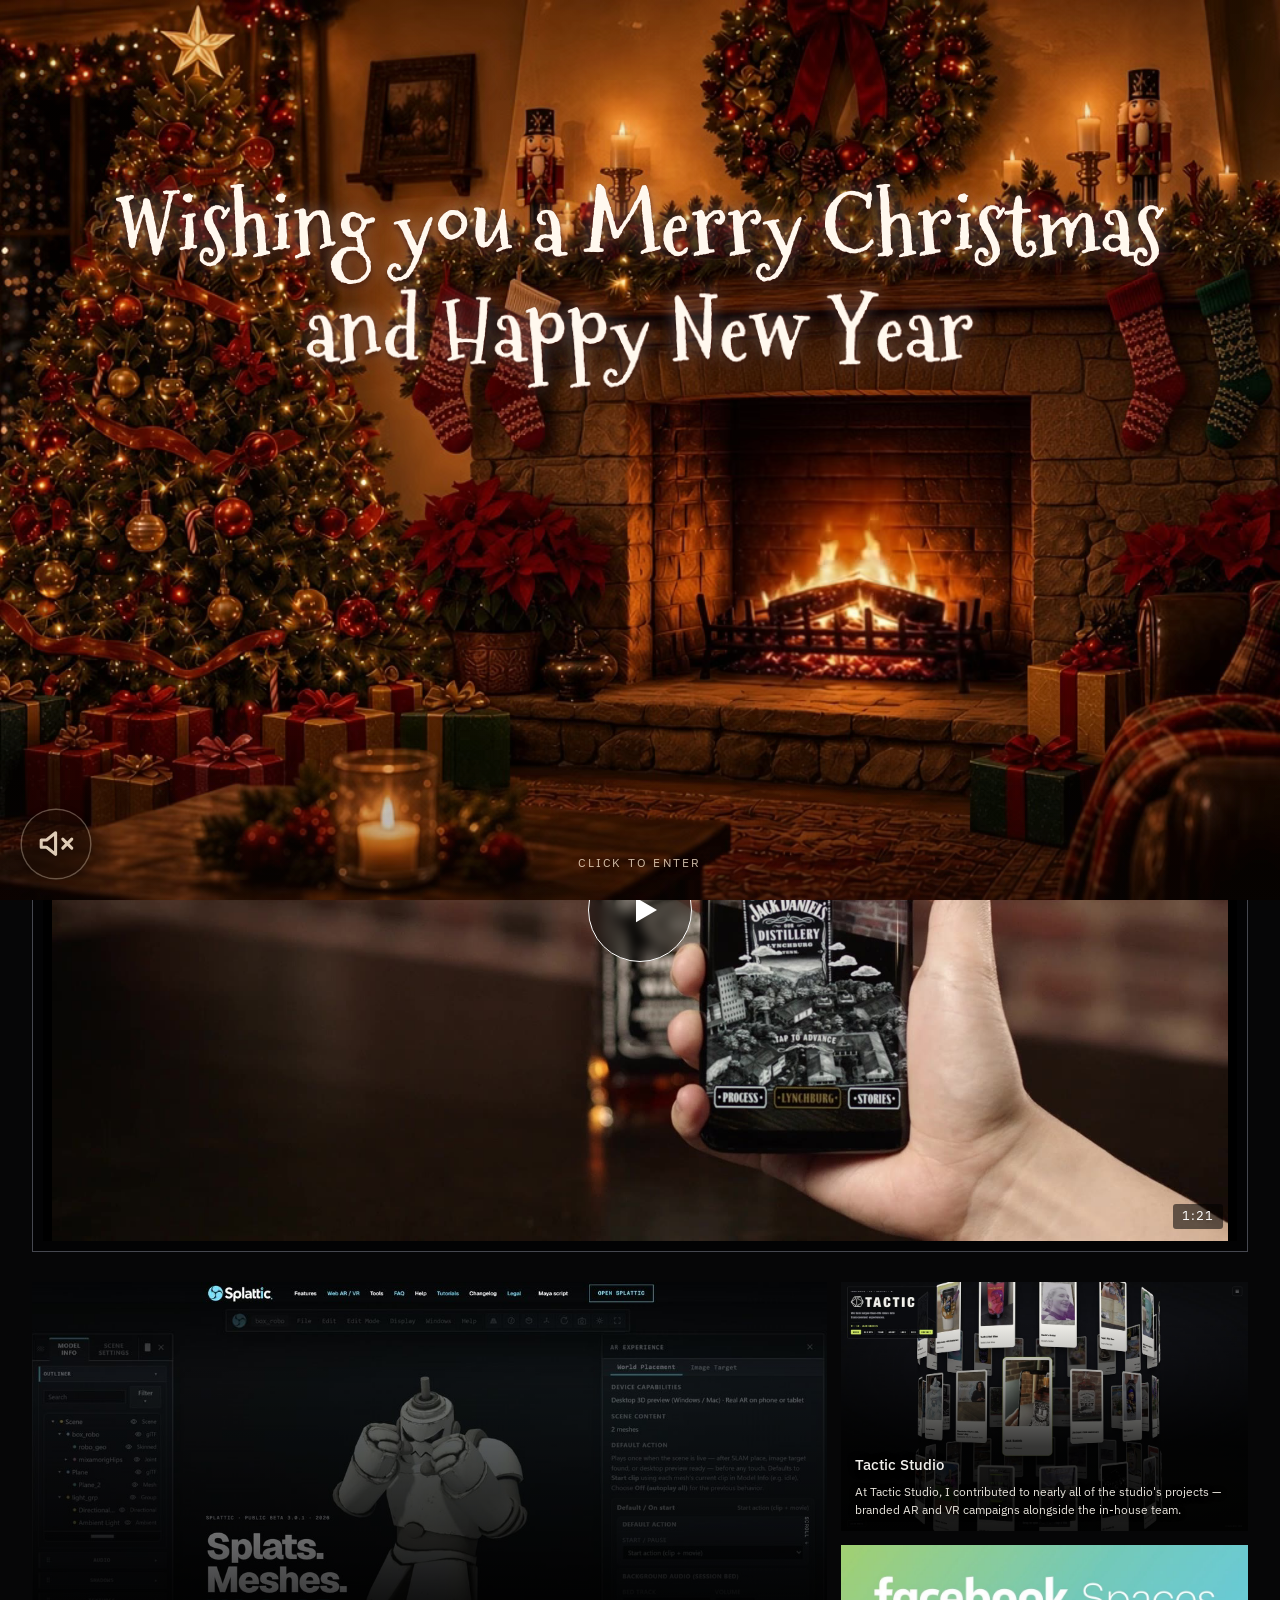
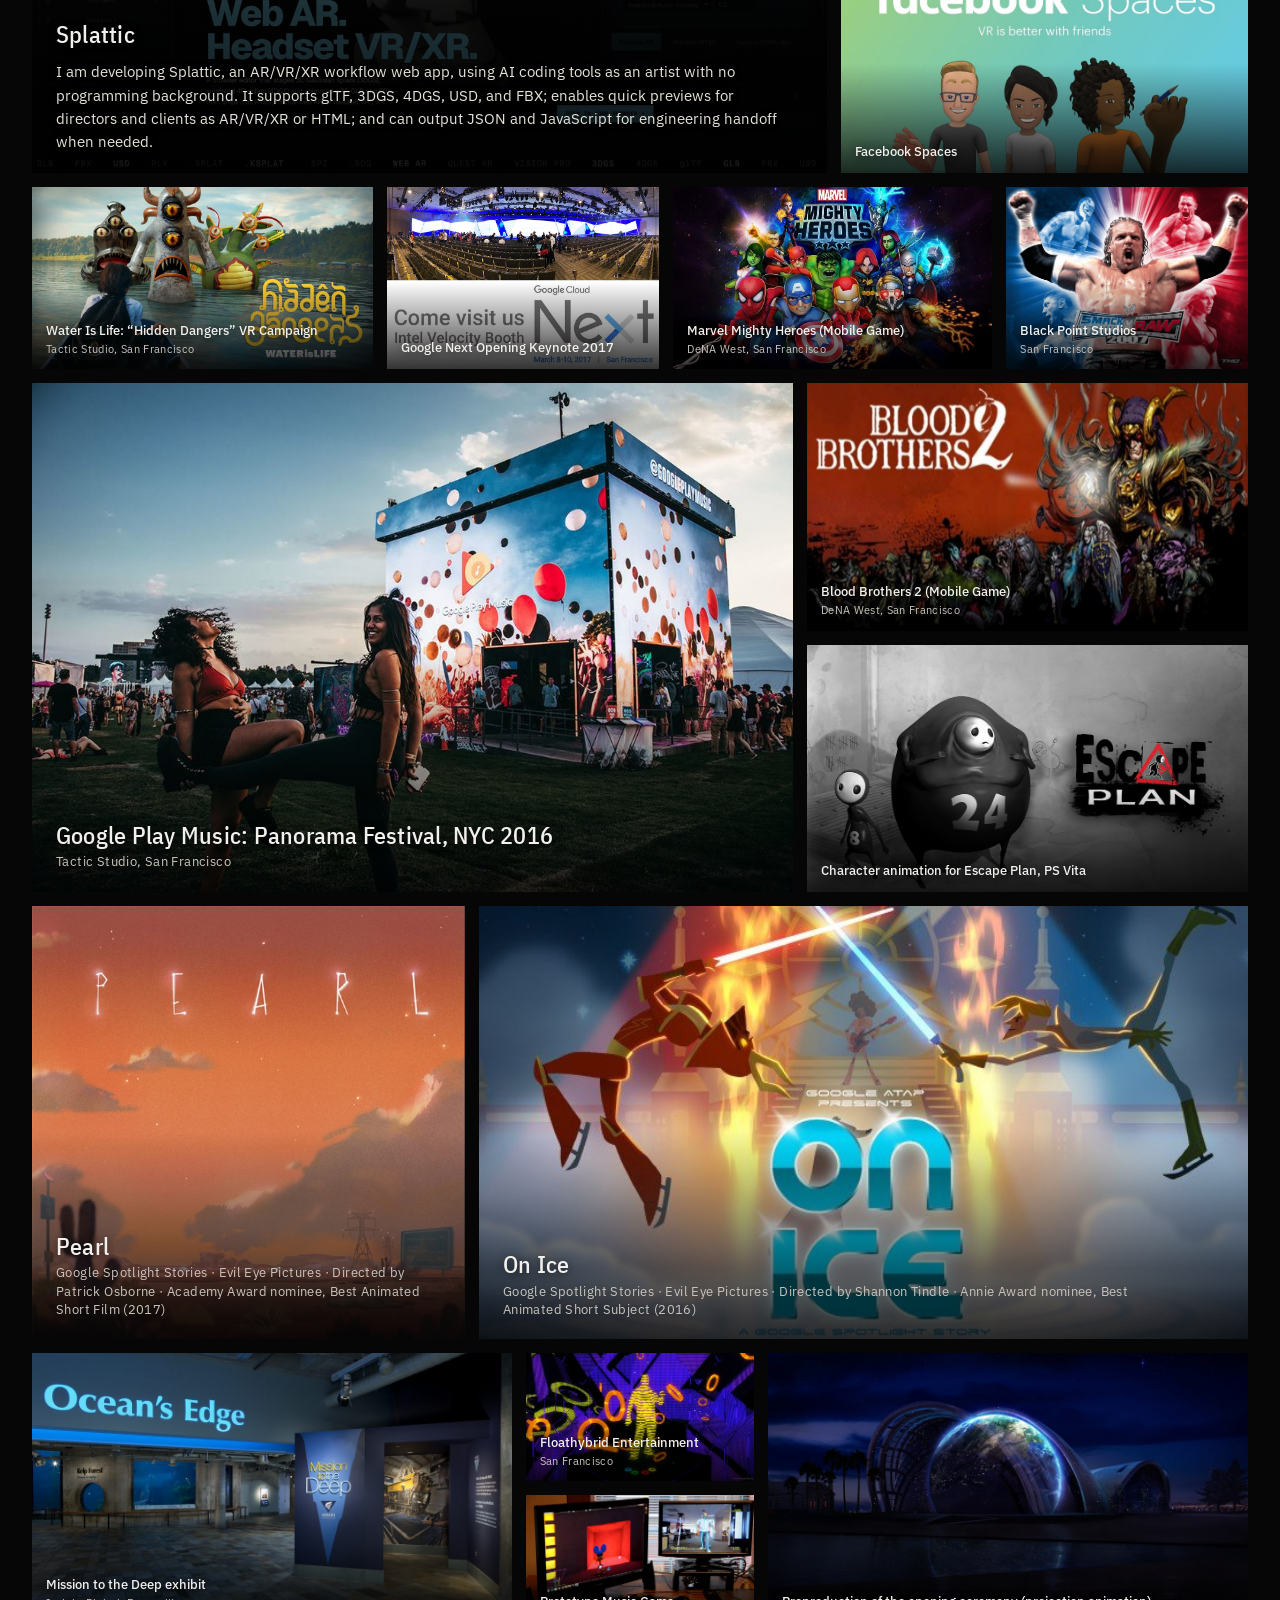
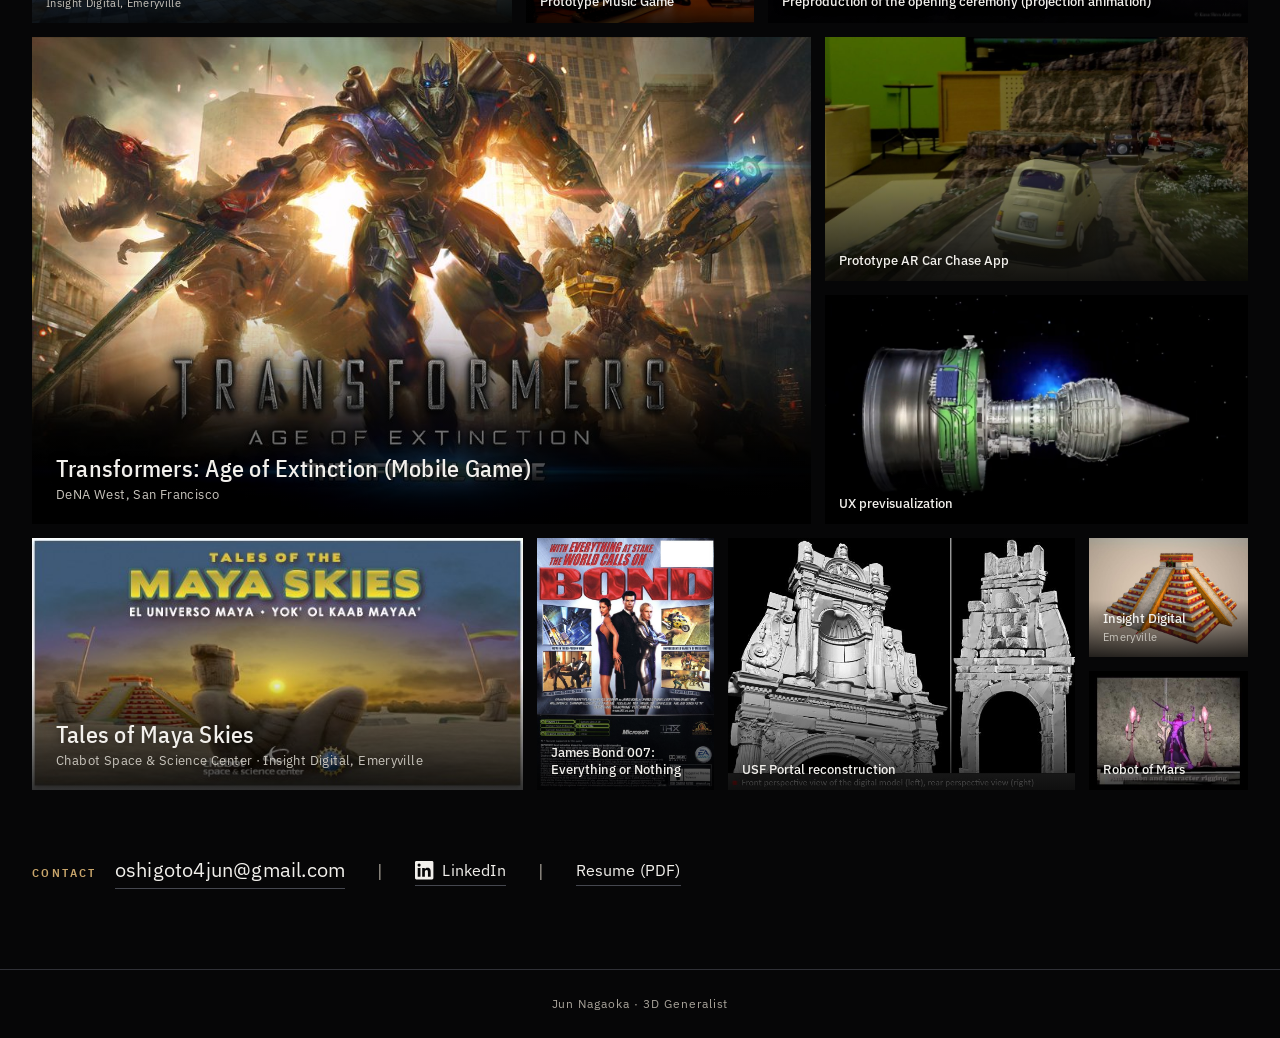
<file: custom/index.html>
<!DOCTYPE html><html lang="en"><head><meta charset="UTF-8"><meta name="viewport" content="width=device-width, initial-scale=1"><meta http-equiv="refresh" content="0;url=/"><link rel="canonical" href="/"><title>custom · Jun Nagaoka</title><script>location.replace("/");</script></head><body><p><a href="/">Continue to the home page</a></p></body></html>
</file>
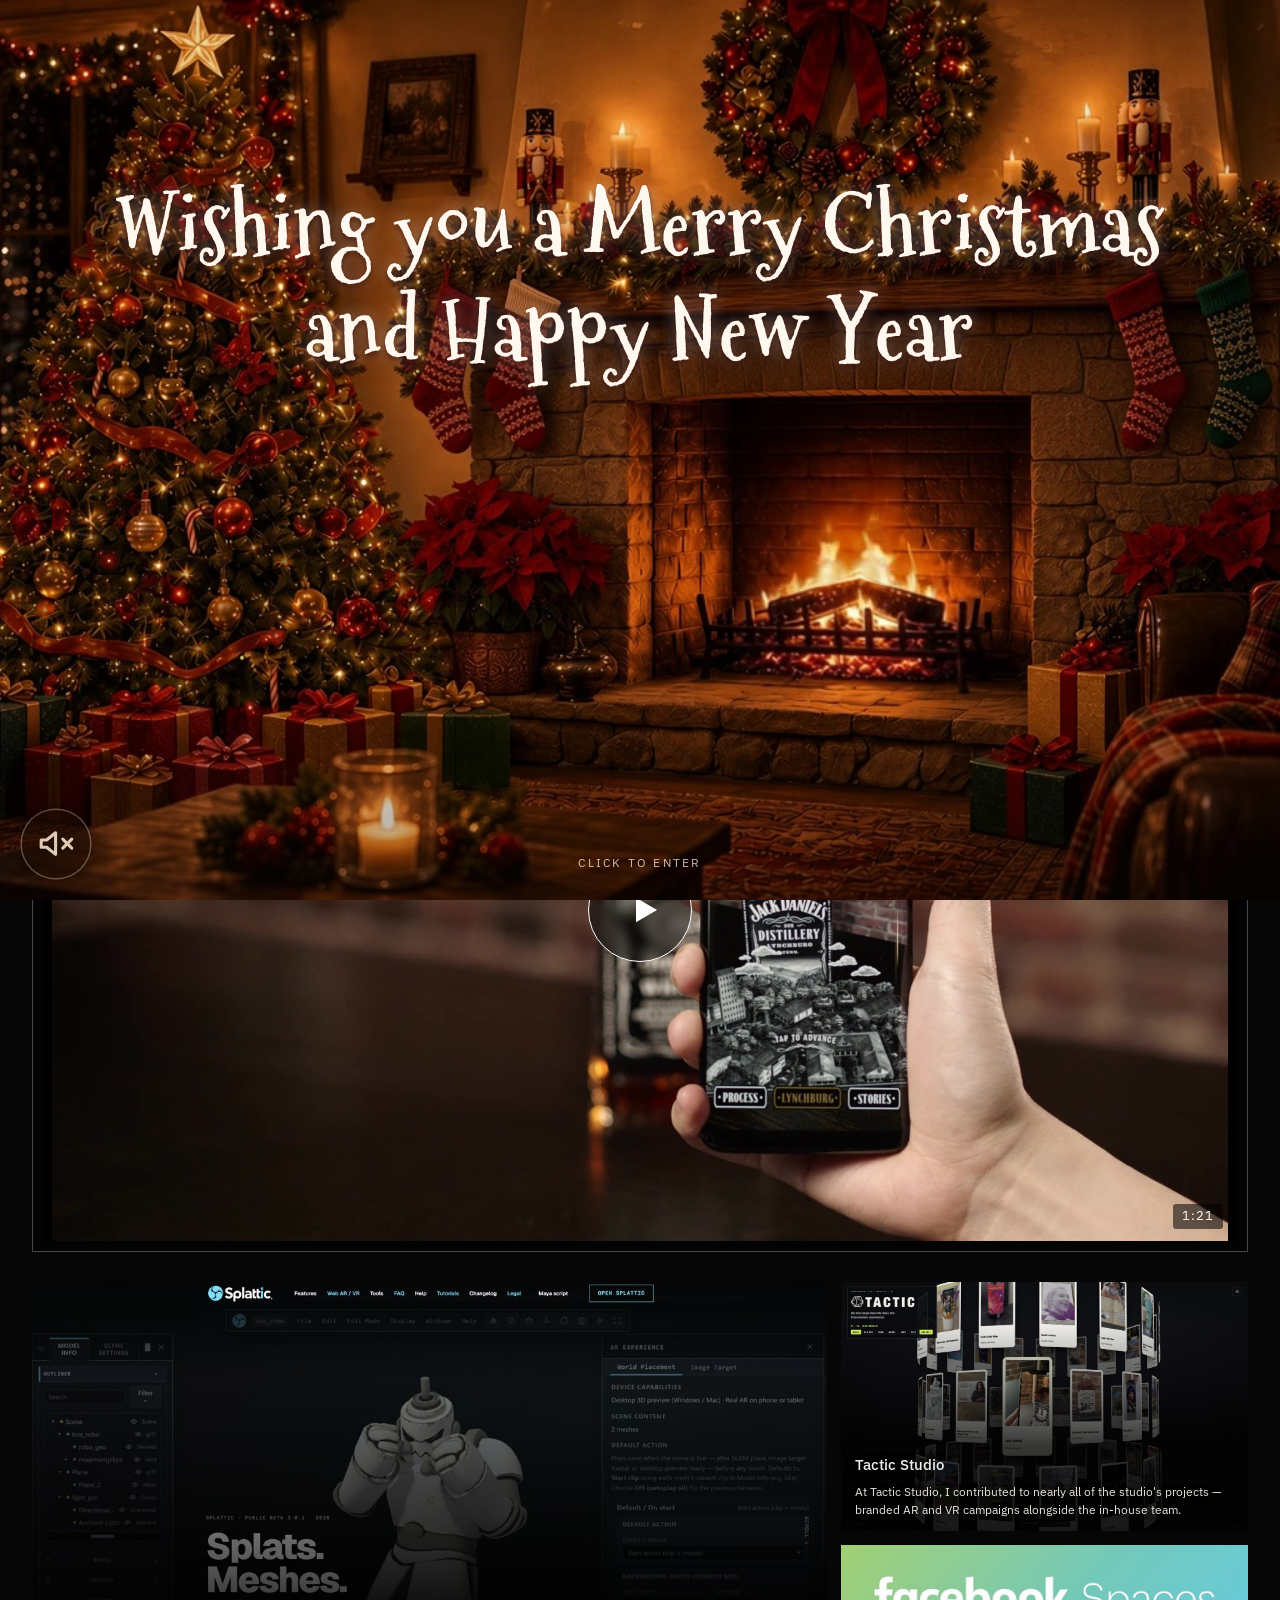
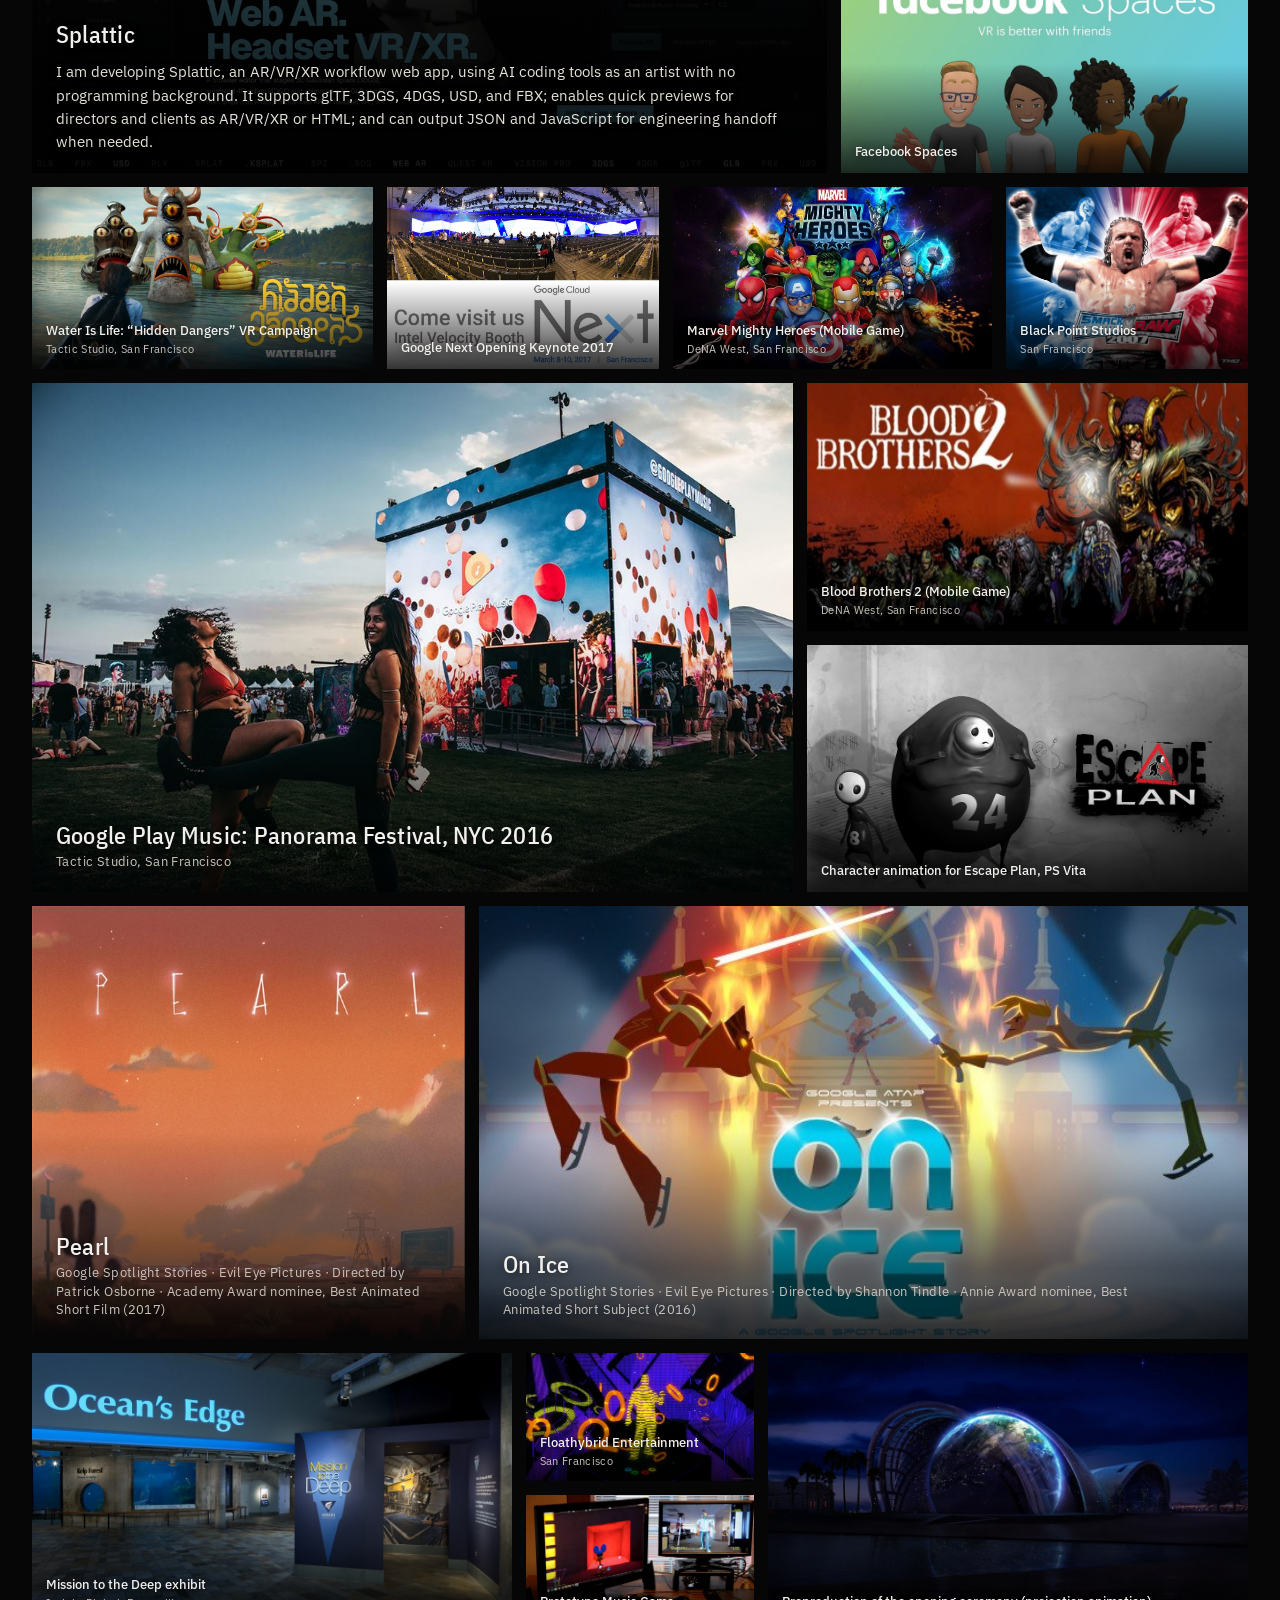
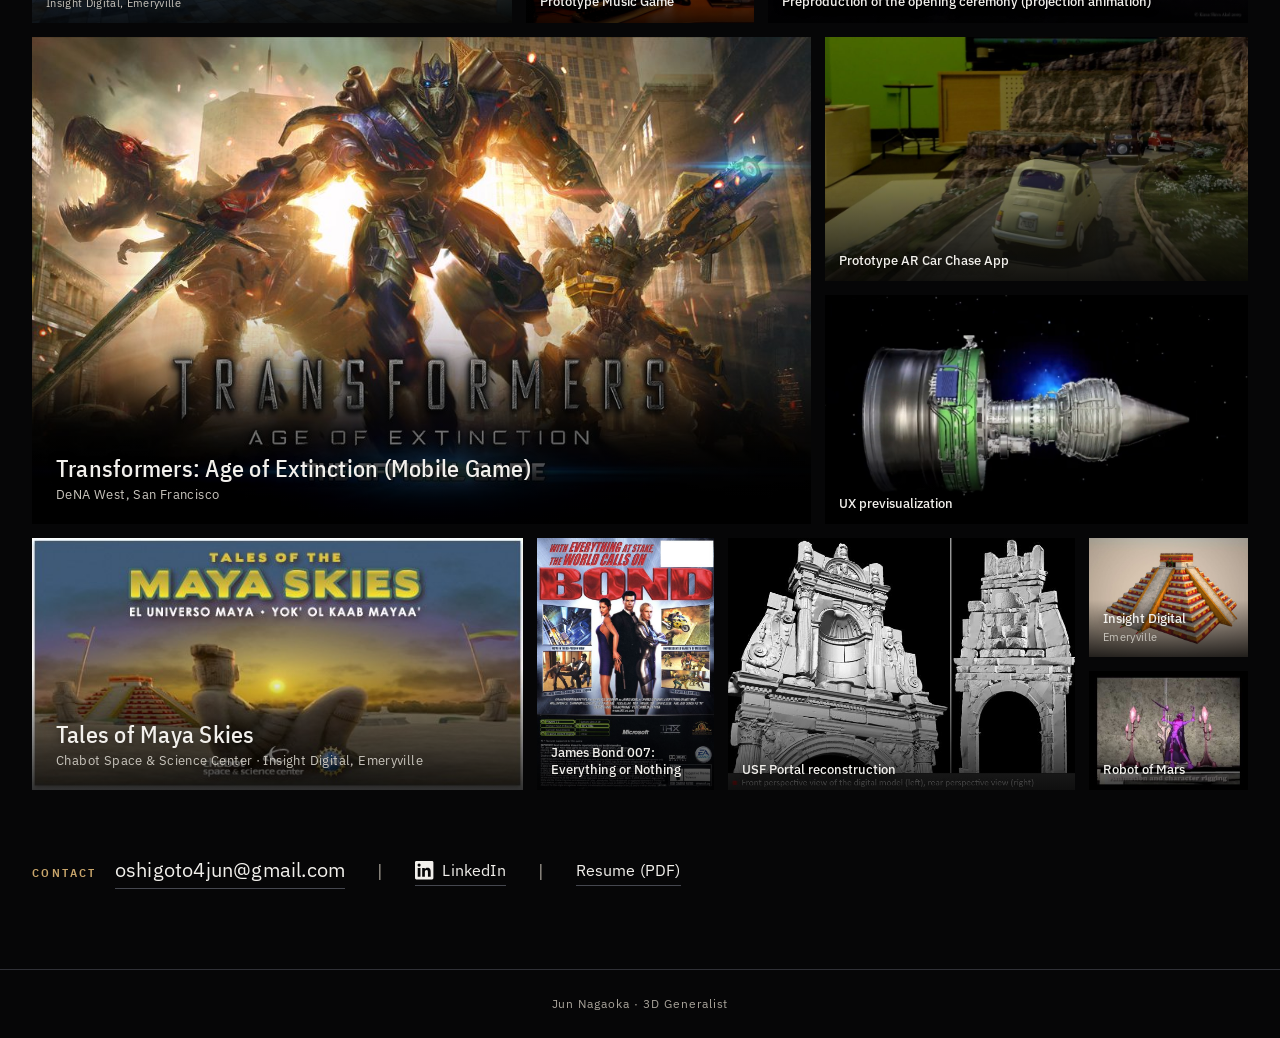
<file: images/index.html>
<!DOCTYPE html><html lang="en"><head><meta charset="UTF-8"><meta name="viewport" content="width=device-width, initial-scale=1"><meta http-equiv="refresh" content="0;url=/"><link rel="canonical" href="/"><title>images · Jun Nagaoka</title><script>location.replace("/");</script></head><body><p><a href="/">Continue to the home page</a></p></body></html>
</file>
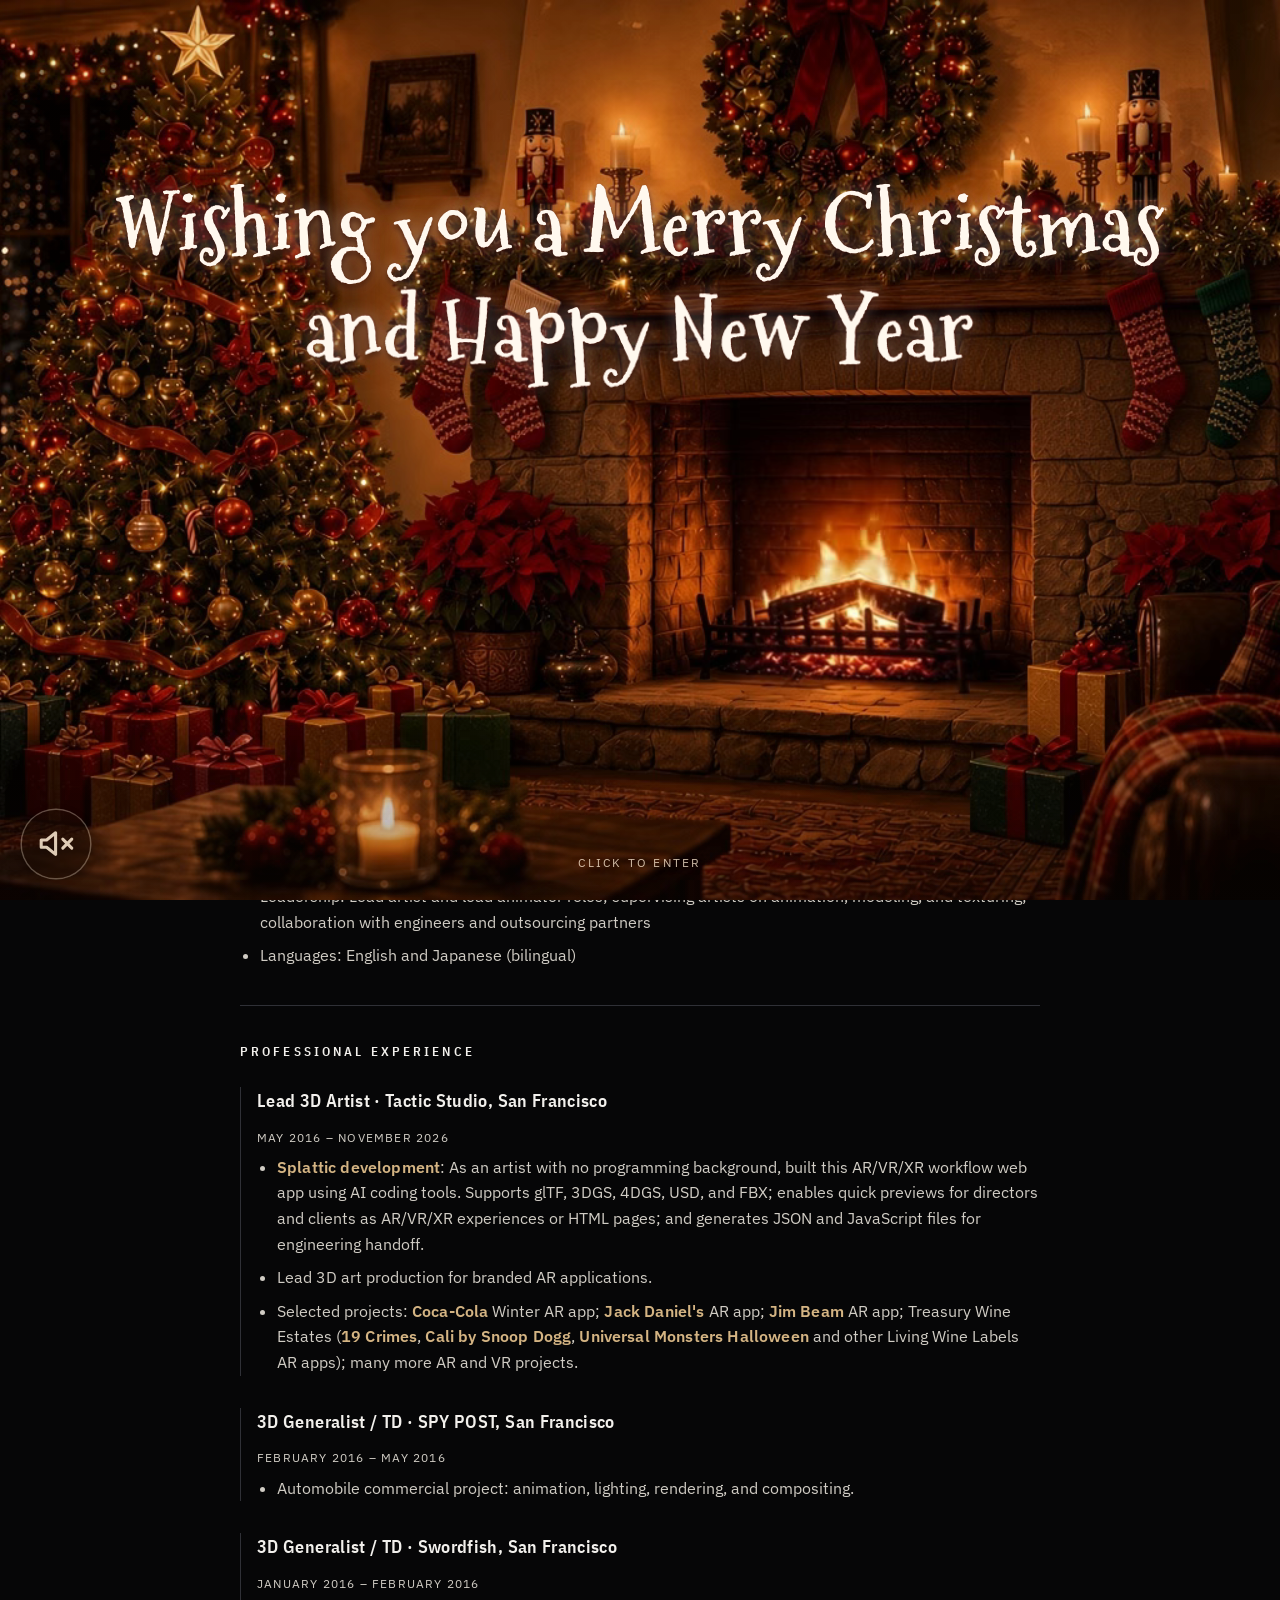
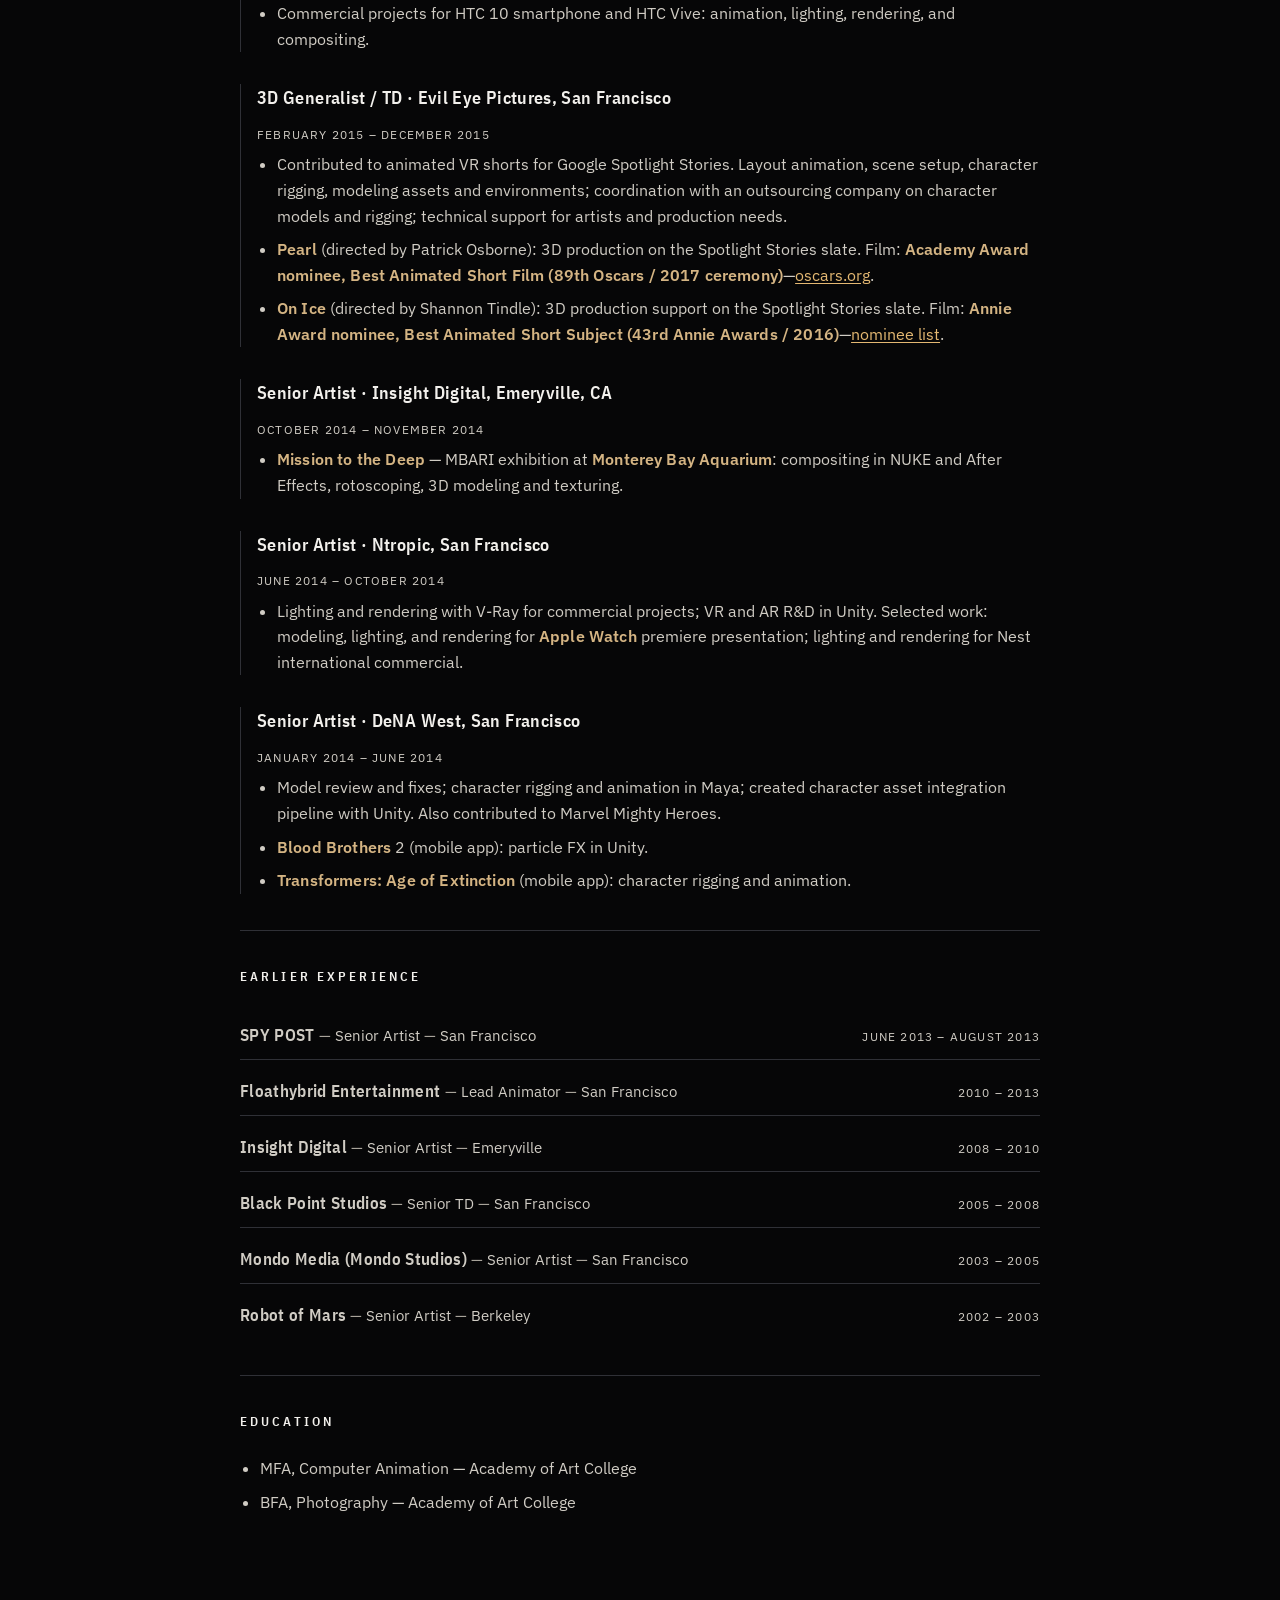
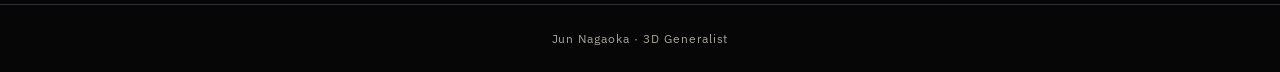
<file: resume/index.html>
<!DOCTYPE html><html lang="en"><head><meta charset="UTF-8"><meta name="viewport" content="width=device-width, initial-scale=1"><meta name="description" content="Jun Nagaoka — Lead / Senior 3D Artist, AR/VR and real-time production."><link rel="icon" type="image/svg+xml" href="/favicon.svg"><link rel="preconnect" href="https://fonts.googleapis.com"><link rel="preconnect" href="https://fonts.gstatic.com" crossorigin><link href="https://fonts.googleapis.com/css2?family=IBM+Plex+Sans+Condensed:wght@500;600&family=IBM+Plex+Sans:wght@400;500&display=swap" rel="stylesheet"><title>resume · Jun Nagaoka</title><link rel="stylesheet" href="/_astro/BaseLayout.CkQcJO3N.css"><link rel="stylesheet" href="/assets/resume.css"></head><body class="is-resume"><div class="site-shell"><header class="site-header"><nav class="site-nav" aria-label="Primary"><a href="/">Home</a><span class="sep" aria-hidden="true">|</span><a href="/resume/" aria-current="page">resume</a><span class="sep" aria-hidden="true">|</span><a class="site-nav-contact" href="mailto:oshigoto4jun@gmail.com">Contact</a></nav></header><main><article class="resume-page" id="resume-main"><div class="resume-header"><h1>JUN NAGAOKA</h1><p class="meta">Lead / Senior 3D Artist · 3D Generalist · Technical Artist<br>Honolulu, HI ·<a href="mailto:oshigoto4jun@gmail.com">oshigoto4jun@gmail.com</a></p></div><a class="resume-download" href="/assets/Jun_Nagaoka_Resume_2027.pdf" download="Jun_Nagaoka_Resume_2027.pdf">Download PDF (2027)</a><section class="resume-section"><h2>Professional Summary</h2><p class="resume-summary">Lead 3D Artist and Technical Artist with deep experience in AR/VR and real-time production, including animation, character rigging, modeling, lighting, rendering, and compositing. Builds and manages asset pipelines for real-time assets, provides technical support to artists, and collaborates closely with art directors and engineers. Career credits include commercial AR applications, VR storytelling, game cinematics, and exhibition work.</p></section><section class="resume-section"><h2>Core Skills</h2><ul><li>3D Production: Modeling, texturing, character animation, character rigging, lighting, rendering, previs</li><li>Maya</li><li>After Effects, Illustrator, Photoshop</li><li>AI tools: Claude, Cursor, ChatGPT, Grok Bot</li><li>Technical / Pipeline: Asset and production pipeline development; technical support for artists</li><li>Leadership: Lead artist and lead animator roles; supervising artists on animation, modeling, and texturing; collaboration with engineers and outsourcing partners</li><li>Languages: English and Japanese (bilingual)</li></ul></section><section class="resume-section"><h2>Professional Experience</h2><div class="resume-job"><h3>Lead 3D Artist · Tactic Studio, San Francisco</h3><p class="dates">May 2016 – November 2026</p><ul><li><strong class="resume-accent-name">Splattic development</strong>: As an artist with no programming background, built this AR/VR/XR workflow web app using AI coding tools. Supports glTF, 3DGS, 4DGS, USD, and FBX; enables quick previews for directors and clients as AR/VR/XR experiences or HTML pages; and generates JSON and JavaScript files for engineering handoff.</li><li>Lead 3D art production for branded AR applications.</li><li>Selected projects: <strong class="resume-accent-name">Coca-Cola</strong> Winter AR app; <strong class="resume-accent-name">Jack Daniel&apos;s</strong> AR app; <strong class="resume-accent-name">Jim Beam</strong> AR app; Treasury Wine Estates (<strong class="resume-accent-name">19 Crimes</strong>, <strong class="resume-accent-name">Cali by Snoop Dogg</strong>, <strong class="resume-accent-name">Universal Monsters Halloween</strong> and other Living Wine Labels AR apps); many more AR and VR projects.</li></ul></div><div class="resume-job"><h3>3D Generalist / TD · SPY POST, San Francisco</h3><p class="dates">February 2016 – May 2016</p><ul><li>Automobile commercial project: animation, lighting, rendering, and compositing.</li></ul></div><div class="resume-job"><h3>3D Generalist / TD · Swordfish, San Francisco</h3><p class="dates">January 2016 – February 2016</p><ul><li>Commercial projects for HTC 10 smartphone and HTC Vive: animation, lighting, rendering, and compositing.</li></ul></div><div class="resume-job"><h3>3D Generalist / TD · Evil Eye Pictures, San Francisco</h3><p class="dates">February 2015 – December 2015</p><ul><li>Contributed to animated VR shorts for Google Spotlight Stories. Layout animation, scene setup, character rigging, modeling assets and environments; coordination with an outsourcing company on character models and rigging; technical support for artists and production needs.</li><li><strong class="resume-accent-name">Pearl</strong> (directed by Patrick Osborne): 3D production on the Spotlight Stories slate. Film: <span class="resume-accent-nomination">Academy Award nominee, Best Animated Short Film (89th Oscars / 2017 ceremony)</span>—<a href="https://www.oscars.org/oscars/ceremonies/2017" target="_blank" rel="noopener noreferrer">oscars.org</a>.</li><li><strong class="resume-accent-name">On Ice</strong> (directed by Shannon Tindle): 3D production support on the Spotlight Stories slate. Film: <span class="resume-accent-nomination">Annie Award nominee, Best Animated Short Subject (43rd Annie Awards / 2016)</span>—<a href="https://www.cgw.com/Press-Center/News/2015/Annie-Awards-Nominees-Announced.aspx" target="_blank" rel="noopener noreferrer">nominee list</a>.</li></ul></div><div class="resume-job"><h3>Senior Artist · Insight Digital, Emeryville, CA</h3><p class="dates">October 2014 – November 2014</p><ul><li><strong class="resume-accent-name">Mission to the Deep</strong> — MBARI exhibition at <strong class="resume-accent-name">Monterey Bay Aquarium</strong>: compositing in NUKE and After Effects, rotoscoping, 3D modeling and texturing.</li></ul></div><div class="resume-job"><h3>Senior Artist · Ntropic, San Francisco</h3><p class="dates">June 2014 – October 2014</p><ul><li>Lighting and rendering with V-Ray for commercial projects; VR and AR R&amp;D in Unity. Selected work: modeling, lighting, and rendering for <strong class="resume-accent-name">Apple Watch</strong> premiere presentation; lighting and rendering for Nest international commercial.</li></ul></div><div class="resume-job"><h3>Senior Artist · DeNA West, San Francisco</h3><p class="dates">January 2014 – June 2014</p><ul><li>Model review and fixes; character rigging and animation in Maya; created character asset integration pipeline with Unity. Also contributed to Marvel Mighty Heroes.</li><li><strong class="resume-accent-name">Blood Brothers</strong> 2 (mobile app): particle FX in Unity.</li><li><strong class="resume-accent-name">Transformers: Age of Extinction</strong> (mobile app): character rigging and animation.</li></ul></div></section><section class="resume-section"><h2>Earlier Experience</h2><ul class="resume-compact"><li><span class="rc-main"><strong>SPY POST</strong><span class="rc-sep"> — </span>Senior Artist<span class="rc-sep"> — </span><span class="rc-loc">San Francisco</span></span><span class="rc-dates">June 2013 – August 2013</span></li><li><span class="rc-main"><strong>Floathybrid Entertainment</strong><span class="rc-sep"> — </span>Lead Animator<span class="rc-sep"> — </span><span class="rc-loc">San Francisco</span></span><span class="rc-dates">2010 – 2013</span></li><li><span class="rc-main"><strong>Insight Digital</strong><span class="rc-sep"> — </span>Senior Artist<span class="rc-sep"> — </span><span class="rc-loc">Emeryville</span></span><span class="rc-dates">2008 – 2010</span></li><li><span class="rc-main"><strong>Black Point Studios</strong><span class="rc-sep"> — </span>Senior TD<span class="rc-sep"> — </span><span class="rc-loc">San Francisco</span></span><span class="rc-dates">2005 – 2008</span></li><li><span class="rc-main"><strong>Mondo Media (Mondo Studios)</strong><span class="rc-sep"> — </span>Senior Artist<span class="rc-sep"> — </span><span class="rc-loc">San Francisco</span></span><span class="rc-dates">2003 – 2005</span></li><li><span class="rc-main"><strong>Robot of Mars</strong><span class="rc-sep"> — </span>Senior Artist<span class="rc-sep"> — </span><span class="rc-loc">Berkeley</span></span><span class="rc-dates">2002 – 2003</span></li></ul></section><section class="resume-section"><h2>Education</h2><ul><li>MFA, Computer Animation — Academy of Art College</li><li>BFA, Photography — Academy of Art College</li></ul></section></article></main><footer class="site-footer">Jun Nagaoka · 3D Generalist</footer></div>
<script src="/assets/snow.js" defer></script>
</body></html>
</file>
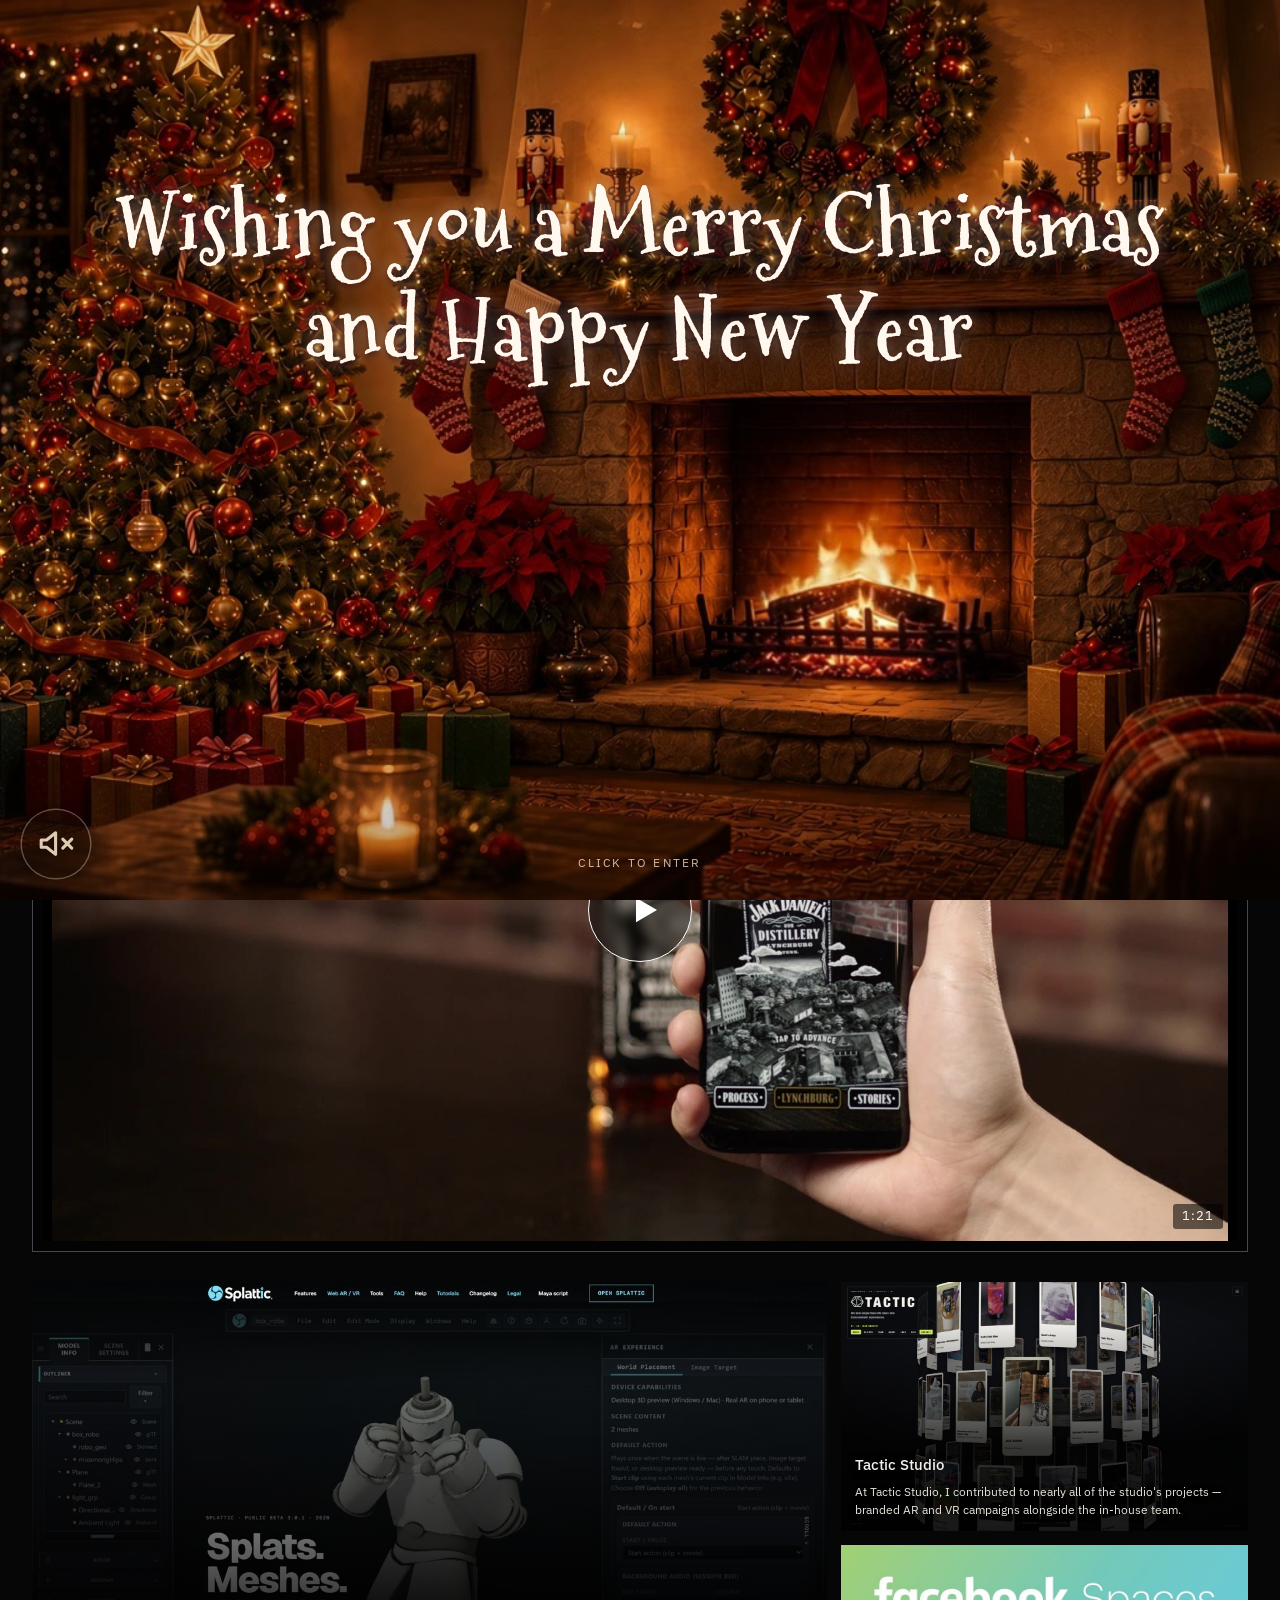
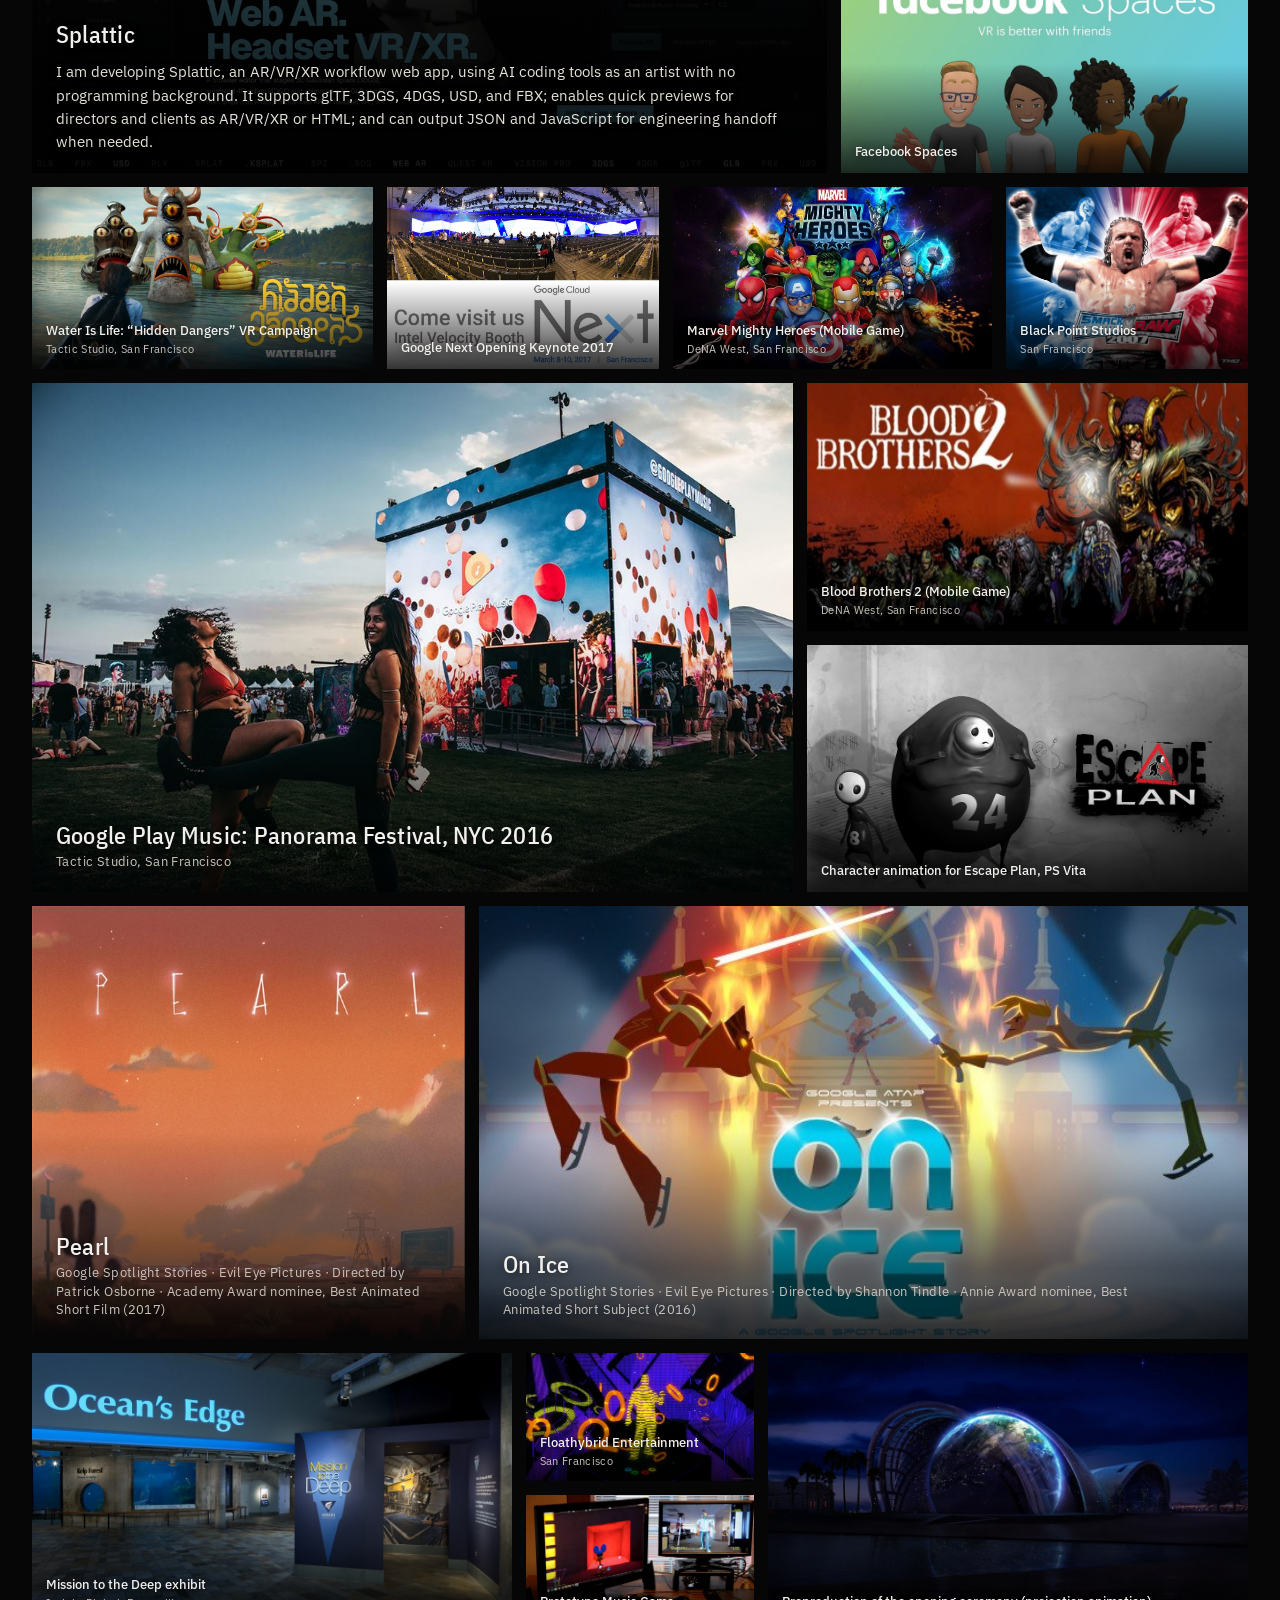
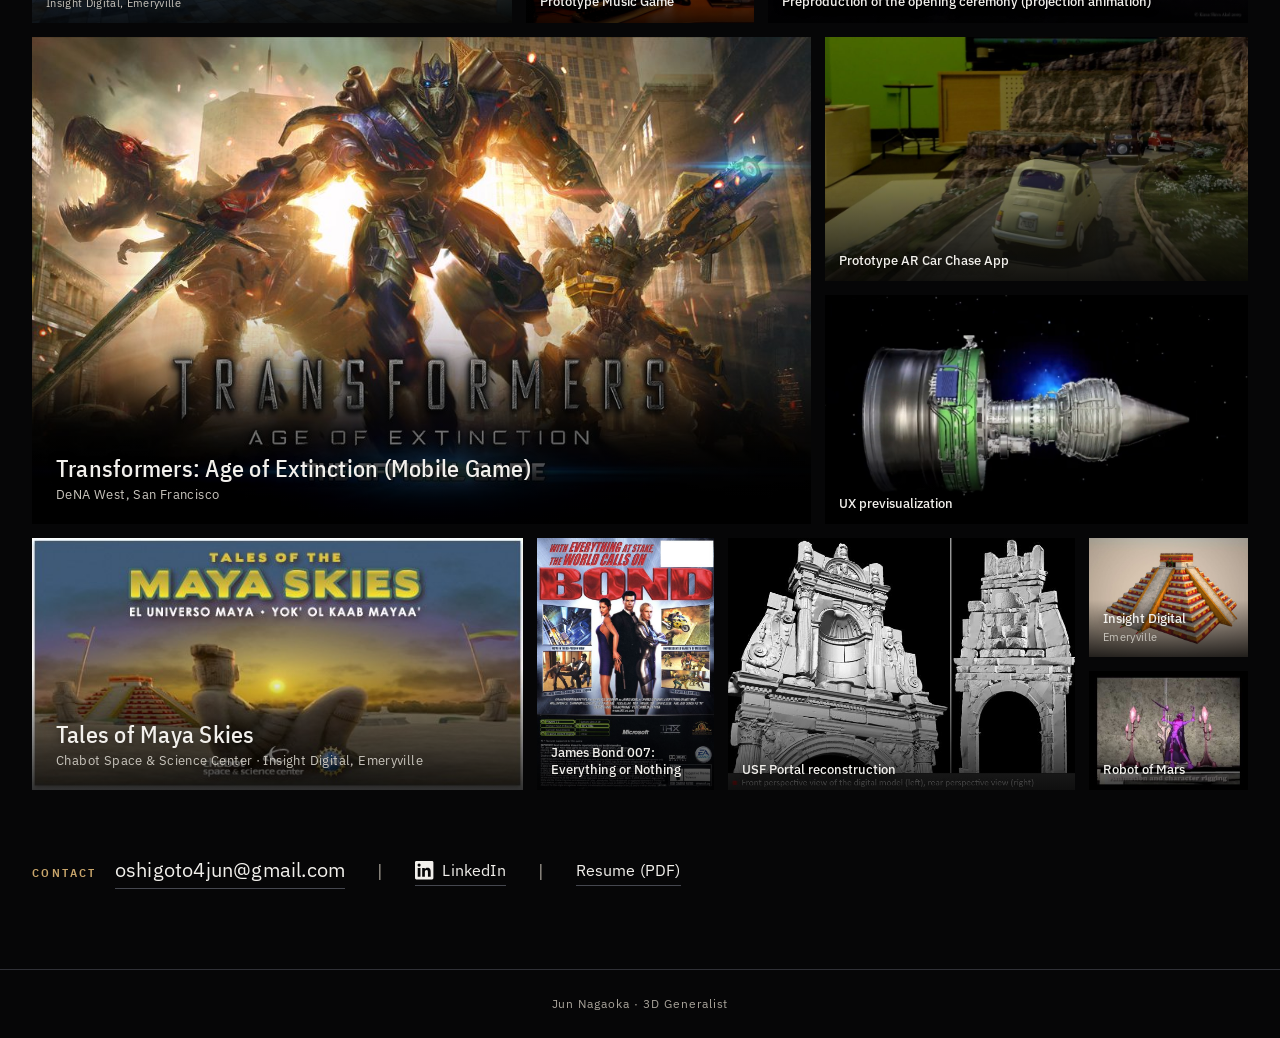
<file: work-experience/index.html>
<!DOCTYPE html><html lang="en"><head><meta charset="UTF-8"><meta name="viewport" content="width=device-width, initial-scale=1"><meta http-equiv="refresh" content="0;url=/"><link rel="canonical" href="/"><title>work experience · Jun Nagaoka</title><script>location.replace("/");</script></head><body><p><a href="/">Continue to the home page</a></p></body></html>
</file>
<file: _astro/BaseLayout.CkQcJO3N.css>
:root{--bg:#060607;--bg-elevated:#101116;--text:#f2f0ec;--text-secondary:#d0ccc4;--text-muted:#a8a39a;--border:#2f3036;--border-strong:#45474f;--accent:#c9a66b;--accent-dim:#8f7350;--font-sans:"IBM Plex Sans", system-ui, sans-serif;--font-display:"IBM Plex Sans Condensed", "IBM Plex Sans", system-ui, sans-serif;--site-header-offset:3.1875rem}*,:before,:after{box-sizing:border-box}html{scroll-behavior:auto;scroll-padding-top:var(--site-header-offset)}body{min-height:100vh;font-family:var(--font-sans);color:var(--text);background:var(--bg);-webkit-font-smoothing:antialiased;margin:0;font-size:16px;line-height:1.6}a{color:var(--accent);text-decoration:none}a:hover{text-decoration:underline}img{max-width:100%;height:auto}.site-shell{flex-direction:column;min-height:100vh;display:flex}.site-header{z-index:90;border-bottom:1px solid var(--border);background-color:var(--bg);padding:.4375rem 1.5rem;position:sticky;top:0}.site-nav{letter-spacing:.12em;text-transform:lowercase;flex-wrap:wrap;align-items:center;gap:.5rem 1.25rem;max-width:72rem;margin:0 auto;font-size:.9375rem;display:flex}@media (min-width:821px){.site-nav{font-size:1.125rem}}.site-nav a{color:var(--text-muted);text-decoration:none}.site-nav a:hover,.site-nav a[aria-current=page]{color:var(--text);text-decoration:none}.site-nav .sep{color:var(--border);user-select:none}.site-nav a.site-nav-contact{text-transform:none;align-items:center;min-height:2.25rem;margin-inline-start:.15rem;padding-block:.25rem;padding-inline:.2rem;font-weight:600;display:inline-flex}main{flex:1;width:100%;max-width:72rem;margin:0 auto;padding:2rem 1.5rem 4rem}.site-footer{border-top:1px solid var(--border);color:var(--text-muted);text-align:center;letter-spacing:.08em;padding:1.5rem;font-size:.75rem}.wip-hero{flex-direction:column;justify-content:center;min-height:60vh;padding:4rem 0 6rem;display:flex}.wip-status{font-family:var(--font-display);letter-spacing:.18em;text-transform:uppercase;color:var(--accent);margin:2rem 0 0;font-size:clamp(1.125rem,4vw,1.5rem);font-weight:500}.wip-status .wip-sep{color:var(--text-muted);margin:0 .35em;font-weight:400}.wip-note{max-width:28rem;color:var(--text-muted);letter-spacing:.04em;margin:1.25rem 0 0;font-size:.875rem;line-height:1.7}.home-type{font-family:var(--font-display);letter-spacing:-.02em;margin:0;font-weight:600;line-height:.9}.home-type .line-jun{color:var(--text);font-size:clamp(3.5rem,14vw,9rem);display:block}.home-type .line-nagaoka{color:var(--text-secondary);font-size:clamp(3.5rem,14vw,9rem);display:block}.home-role{letter-spacing:.2em;text-transform:uppercase;color:var(--text-secondary);margin:1.5rem 0 0;font-size:.875rem}.page-title{font-family:var(--font-display);letter-spacing:.2em;text-transform:lowercase;border-left:3px solid var(--accent);margin:0 0 2rem;padding-left:1rem;font-size:1.75rem;font-weight:600}.wp-content{font-size:.9375rem}.wp-content h1,.wp-content h2,.wp-content h3,.wp-content h4,.wp-content h5{font-family:var(--font-display);letter-spacing:.08em;color:var(--text);margin:2.5rem 0 1rem;font-weight:600}.wp-content h3{border-bottom:1px solid var(--border);padding-bottom:.5rem;font-size:1.125rem}.wp-content h4{color:var(--accent);font-size:1rem}.wp-content h5{color:var(--text-muted);text-transform:uppercase;font-size:.875rem}.wp-content p{color:var(--text-muted);margin:.75rem 0}.wp-content figure{margin:1.5rem 0}.wp-content img{border:1px solid var(--border);display:block}.wp-content .slideshow-window,.wp-content .tiled-gallery{margin:1rem 0}.wp-content iframe{border:1px solid var(--border);max-width:100%}.resume-header{margin-bottom:2rem}.resume-header h1{font-family:var(--font-display);letter-spacing:.12em;margin:0;font-size:2rem}.resume-header .meta{color:var(--text-muted);margin-top:.75rem;font-size:.875rem}.resume-download{border:1px solid var(--accent);color:var(--accent);letter-spacing:.12em;text-transform:uppercase;margin-bottom:2rem;padding:.75rem 1.25rem;font-size:.8125rem;text-decoration:none;display:inline-block}.resume-download:hover{background:var(--bg-elevated);text-decoration:none}.resume-section{margin-bottom:2rem}.resume-section h2{letter-spacing:.2em;text-transform:uppercase;color:var(--accent);margin:0 0 1rem;font-size:.75rem}.resume-section ul{color:var(--text-muted);margin:0;padding-left:1.25rem}.resume-section li{margin-bottom:.5rem}.resume-job{margin-bottom:1.5rem}.resume-job h3{color:var(--text);margin:0 0 .5rem;font-size:1rem}.resume-job .dates{color:var(--text-muted);margin-bottom:.5rem;font-size:.8125rem}.resume-page{max-width:46rem;margin:0 auto}body.is-resume main,body.is-resume .resume-header .meta,body.is-resume .resume-summary,body.is-resume .resume-section p,body.is-resume .resume-section li,body.is-resume .resume-job .dates{color:var(--text-secondary)}body.is-resume .resume-header h1,body.is-resume .resume-job h3,body.is-resume .resume-section h2,body.is-resume .resume-job h3 strong{color:var(--text)}body.is-resume .resume-accent-name,body.is-resume .resume-accent-nomination{letter-spacing:.01em;color:#d4b483;font-size:1.125rem;font-weight:600}body.is-resume main a{color:#e4b872;text-underline-offset:.12em;text-decoration:underline}body.is-resume main a:hover{color:#f3d9a8}.resume-summary{margin:0;line-height:1.55}@media print{@page{size:letter;margin:.5in}body.is-resume{background:#fff!important}body.is-resume main,body.is-resume .resume-header h1,body.is-resume .resume-header .meta,body.is-resume .resume-summary,body.is-resume .resume-section p,body.is-resume .resume-section li,body.is-resume .resume-job h3,body.is-resume .resume-job .dates,body.is-resume .resume-section h2{color:#141414!important}body.is-resume .resume-section h2{color:#2a2a2a!important}body.is-resume main a{color:#0b4f8a!important}body.is-resume .resume-accent-name,body.is-resume .resume-accent-nomination{color:#6b4528!important}.site-header,.site-footer,.resume-download{display:none!important}}
</file>
<file: _astro/index.Cxqkl3-1.css>
.home-hero{border-bottom:1px solid var(--border);padding:2.5rem 0 2rem}.home-summary{max-width:38rem;color:var(--text-secondary);letter-spacing:.02em;margin:1.25rem 0 0;font-size:.9375rem;line-height:1.65}@media (prefers-reduced-motion:no-preference){.home-stagger{--home-enter-y:1.1rem;--home-enter-duration:.75s;opacity:0;transform:translateY(var(--home-enter-y));animation:home-enter var(--home-enter-duration) cubic-bezier(.22, 1, .36, 1) forwards;animation-delay:calc(70ms * var(--stagger,0) + 50ms)}.home-type .home-stagger{--home-enter-y:2rem;--home-enter-duration:1.05s}@keyframes home-enter{0%{opacity:0;transform:translateY(var(--home-enter-y))}to{opacity:1;transform:translateY(0)}}}.work-xp{padding:2.5rem 0 1rem}.work-xp-head{margin-bottom:2rem}.work-xp-kicker{letter-spacing:.22em;text-transform:uppercase;color:var(--accent);margin:0 0 .5rem;font-size:.6875rem}.work-xp-title{font-family:var(--font-display);letter-spacing:.14em;text-transform:lowercase;margin:0;font-size:clamp(1.5rem,4vw,2rem);font-weight:600}.work-xp-title a{color:inherit;text-decoration:none}.work-xp-title a:hover{color:var(--accent);text-decoration:none}.work-xp-all{letter-spacing:.14em;text-transform:uppercase;color:var(--accent);margin-top:1rem;font-size:.75rem;text-decoration:none;display:inline-block}.work-xp-all:hover{text-decoration:underline}.work-xp-lead{max-width:42rem;color:var(--text-secondary);margin:.75rem 0 0;font-size:.875rem;line-height:1.65}.work-xp-grid{flex-direction:column;gap:2.25rem;display:flex}.work-pillar{border-top:1px solid var(--border);grid-template-columns:minmax(0,1fr) minmax(0,1.2fr);align-items:start;gap:1.25rem 1.75rem;padding:1.25rem 0;display:grid}.work-pillar--images{grid-template-columns:minmax(0,1.15fr) minmax(0,1fr)}.work-pillar--images .work-pillar-copy{order:2}.work-pillar--images .work-pillar-media{order:1}@media (width<=768px){.work-pillar,.work-pillar--images{grid-template-columns:1fr}.work-pillar--images .work-pillar-copy,.work-pillar--images .work-pillar-media{order:unset}}.work-pillar-num{letter-spacing:.2em;color:var(--accent);margin-bottom:.35rem;font-size:.6875rem;display:block}.work-pillar-heading{font-family:var(--font-display);letter-spacing:.08em;text-transform:lowercase;margin:0;font-size:1.5rem;font-weight:600}.work-pillar-heading a{color:var(--text);text-decoration:none}.work-pillar-heading a:hover{color:var(--accent);text-decoration:none}.work-pillar-desc{color:var(--text-secondary);margin:.65rem 0 0;font-size:.875rem;line-height:1.6}.work-pillar-cta{letter-spacing:.14em;text-transform:uppercase;color:var(--accent);align-items:center;gap:.35rem;margin-top:1rem;font-size:.75rem;text-decoration:none;display:inline-flex}.work-pillar-cta:hover{text-decoration:underline}.work-pillar-cta-arrow{transition:transform .25s}@media (prefers-reduced-motion:no-preference){.work-pillar-cta:hover .work-pillar-cta-arrow{transform:translate(3px)}}.work-pillar-media{color:inherit;gap:.5rem;text-decoration:none;display:grid}.work-pillar-media--mosaic-a{grid-template-rows:repeat(4,minmax(3.5rem,auto));grid-template-columns:repeat(6,1fr)}.work-pillar-media--mosaic-a .media-tile:first-child{grid-area:1/1/4/5}.work-pillar-media--mosaic-a .media-tile:nth-child(2){grid-area:1/5/3/7}.work-pillar-media--mosaic-a .media-tile:nth-child(3){grid-area:3/5/4/7}.work-pillar-media--mosaic-a .media-tile:nth-child(4){grid-area:4/1/5/7}.work-pillar-media--mosaic-b{grid-template-rows:repeat(3,minmax(3.25rem,auto));grid-template-columns:repeat(4,1fr)}.work-pillar-media--mosaic-b .media-tile:first-child{grid-area:1/1/4/3}.work-pillar-media--mosaic-b .media-tile:nth-child(2){grid-area:1/3/2/5}.work-pillar-media--mosaic-b .media-tile:nth-child(3){grid-area:2/3/4/4}.work-pillar-media--mosaic-b .media-tile:nth-child(4){grid-area:2/4/4/5}.work-pillar-media--mosaic-c{grid-template-rows:repeat(3,minmax(3.25rem,auto));grid-template-columns:repeat(3,1fr)}.work-pillar-media--mosaic-c .media-tile:first-child{grid-area:1/1/3/3}.work-pillar-media--mosaic-c .media-tile:nth-child(2){grid-area:1/3/2/4}.work-pillar-media--mosaic-c .media-tile:nth-child(3){grid-area:2/3/3/4}.work-pillar-media--mosaic-c .media-tile:nth-child(4){grid-area:3/1/4/4}.media-tile{border:1px solid var(--border);background:var(--bg-elevated);min-height:4rem;margin:0;position:relative;overflow:hidden}.media-tile img{object-fit:cover;aspect-ratio:16/10;width:100%;height:100%;display:block}.work-pillar-media--mosaic-b .media-tile:first-child img,.work-pillar-media--mosaic-c .media-tile:first-child img{aspect-ratio:3/4;min-height:100%}.media-tile--video img{filter:saturate(.85)brightness(.88)}.media-tile-play{width:1.75rem;height:1.75rem;color:var(--text);border:1px solid var(--border-strong);background:#050506b8;justify-content:center;align-items:center;font-size:.55rem;display:flex;position:absolute;inset:auto auto .5rem .5rem}@media (prefers-reduced-motion:no-preference){.media-tile{transition:border-color .25s}.media-tile img{transition:transform .45s cubic-bezier(.22,1,.36,1)}.work-pillar-media:hover .media-tile{border-color:var(--border-strong)}.work-pillar-media:hover .media-tile img{transform:scale(1.03)}}.reveal{opacity:1;transform:none}@media (prefers-reduced-motion:no-preference){.reveal{opacity:0;transition:opacity .65s cubic-bezier(.22,1,.36,1),transform .65s cubic-bezier(.22,1,.36,1);transition-delay:var(--reveal-delay,0s);transform:translateY(1.25rem)}.reveal.is-visible{opacity:1;transform:translateY(0)}}.resume-tease{border-top:1px solid var(--border);margin-top:2rem;padding:1.25rem 0 0}.resume-tease-label{letter-spacing:.18em;text-transform:uppercase;color:var(--text-muted);margin:0 0 .5rem;font-size:.6875rem}.resume-tease-link{border-left:3px solid #0000;flex-wrap:wrap;align-items:baseline;gap:.5rem 1.25rem;padding:.75rem 0;text-decoration:none;display:flex}@media (prefers-reduced-motion:no-preference){.resume-tease-link{transition:border-color .25s,padding-left .25s}.resume-tease-link:hover{border-left-color:var(--accent);padding-left:.5rem;text-decoration:none}}.resume-tease-title{font-family:var(--font-display);letter-spacing:.1em;text-transform:lowercase;color:var(--text);font-size:1.125rem}.resume-tease-hint{letter-spacing:.12em;text-transform:uppercase;color:var(--text-secondary);font-size:.75rem}.work-xp-flip{margin:0 0 .5rem}.home-slideshow{z-index:1;flex-direction:column;gap:.85rem;display:flex;position:relative}.home-slideshow-stage{border:1px solid var(--border);background:linear-gradient(165deg,#08080af5,#040405e6);padding:clamp(.85rem,2.5vw,1.15rem);overflow:hidden}.home-slideshow-title-band{visibility:hidden;pointer-events:none;height:clamp(1.1rem,3vw,1.35rem);margin:.65rem 0 0}.home-slideshow-viewport{width:100%;max-width:100%;position:relative}.home-slideshow-stack{width:min(100%,40rem);min-height:clamp(12.5rem,36vw,18.5rem);position:relative}.home-slideshow-art{background:#0a0a0c;justify-content:center;align-items:center;width:100%;height:100%;min-height:clamp(12.5rem,36vw,18.5rem);display:flex}.home-slideshow-art img{object-fit:contain;object-position:center;background:#0a0a0c;width:100%;height:100%;max-height:clamp(12.5rem,36vw,18.5rem);display:block}.home-slideshow-ui{flex-wrap:wrap;align-items:center;gap:.65rem 1rem;display:flex}.home-slideshow-count{letter-spacing:.12em;text-transform:uppercase;color:var(--text-muted);margin:0;font-size:.6875rem}.home-slideshow-controls{flex-wrap:wrap;gap:.45rem;display:flex}.home-slideshow-pause{border:1px solid var(--border);color:var(--text);letter-spacing:.12em;text-transform:uppercase;cursor:pointer;background:0 0;padding:.45rem .75rem;font-size:.6875rem}.home-slideshow-pause[hidden]{display:none}.home-slideshow-pause:hover,.home-slideshow-pause:focus-visible{border-color:var(--accent);outline:none}.home-slideshow-all{letter-spacing:.14em;text-transform:uppercase;color:var(--accent);z-index:2;margin-left:auto;font-size:.75rem;text-decoration:none;position:relative}.home-slideshow-all:hover{text-decoration:underline}@media (width<=640px){.home-slideshow-stack{width:100%}.home-slideshow-all{width:100%;margin-left:0}}.sr-only{clip:rect(0, 0, 0, 0);white-space:nowrap;border:0;width:1px;height:1px;margin:-1px;padding:0;position:absolute;overflow:hidden}
</file>
<file: assets/home.css>
/* Home (merged work page) — design C. Uses tokens from /_astro/BaseLayout css */
:root{--hdr:3.1875rem;--g:14px;--pad:32px;--stage-h:700px;--maxw:1440px}
.sr-only{position:absolute;width:1px;height:1px;margin:-1px;padding:0;overflow:hidden;clip:rect(0,0,0,0);white-space:nowrap;border:0}
body.is-home main{max-width:none;padding:0}
.home-top{width:calc(100% - 2*var(--pad));max-width:calc(var(--maxw) - 2*var(--pad));margin:0 auto;padding:2rem 0 0}
.home-top .home-hero{padding-bottom:2.25rem}
/* one shared left/right edge: header nav, hero text, banner, grid */
.site-header{padding-left:0;padding-right:0}
.site-nav{width:calc(100% - 2*var(--pad));max-width:calc(var(--maxw) - 2*var(--pad))}
.work-c{position:relative;padding-top:2rem}
/* pinned banner */
.stage{position:sticky;top:max(calc(var(--hdr) - 56px),min(var(--hdr),calc(100vh - var(--stage-h))));z-index:0;padding:0 0 16px}
.reel-frame{position:relative;margin:0 auto;width:calc(100% - 2*var(--pad));max-width:calc(var(--maxw) - 2*var(--pad));aspect-ratio:16/9;padding:10px;background:#030304;border:1px solid var(--border-strong);
 filter:brightness(calc(1 - .72*var(--cover,0)));transform:scale(calc(1 - .035*var(--cover,0)));transform-origin:50% 0}
.reel-video{position:relative;width:100%;height:100%;overflow:hidden;background:#000}
.reel-video video{display:block;width:100%;height:100%;object-fit:contain;background:#000}
.play{position:absolute;inset:0;margin:auto;width:104px;height:104px;border-radius:50%;border:1.5px solid #fff;background:rgba(0,0,0,.4);backdrop-filter:blur(6px);display:grid;place-items:center;cursor:pointer;padding:0;transition:background .2s,border-color .2s}
.play svg{width:42px;height:42px;fill:#fff;margin-left:6px}
.play:hover,.play:focus-visible{background:var(--accent);border-color:var(--accent)}.play:hover svg,.play:focus-visible svg{fill:#000}
.dur{position:absolute;right:14px;bottom:12px;font-size:.8rem;color:#fff;letter-spacing:.08em;background:rgba(0,0,0,.55);padding:2px 9px;border-radius:3px;pointer-events:none}
.reel-video.is-playing .play,.reel-video.is-playing .dur{display:none}
.reel-cap{position:absolute;left:-1px;top:-1px;background:var(--bg);border:1px solid var(--border-strong);padding:.7rem 1.6rem .65rem 1.25rem;font-family:var(--font-display);font-size:1.15rem;font-weight:500;letter-spacing:.24em;text-transform:uppercase;white-space:nowrap;color:var(--text)}
.reel-cap::before{content:"";display:inline-block;width:9px;height:9px;background:var(--accent);margin-right:14px;border-radius:50%}
/* sheet that slides over the banner */
.sheet{position:relative;z-index:2;background:var(--bg);border-radius:20px 20px 0 0;border-top:1px solid var(--border-strong);box-shadow:0 -24px 48px rgba(0,0,0,.7);padding:var(--g) 0 0}
.grid{display:flex;flex-direction:column;gap:var(--g);width:calc(100% - 2*var(--pad));max-width:calc(var(--maxw) - 2*var(--pad));margin:0 auto}
.row{display:flex;gap:var(--g);align-items:stretch;width:100%}
.cell{min-width:0}.cell.stack{display:flex;flex-direction:column;gap:var(--g)}
.tile{position:relative;display:block;overflow:hidden;background:var(--bg-elevated);width:100%;height:100%;min-height:0;border:0;padding:0;margin:0;font:inherit;color:var(--text);text-align:left;cursor:pointer;text-decoration:none}
.tile:hover{text-decoration:none}
.tile:focus-visible{outline:2px solid var(--accent);outline-offset:-2px}
.tile img{position:absolute;inset:0;width:100%;height:100%;max-width:none;object-fit:cover;transition:transform .6s}
.tile:hover img{transform:scale(1.045)}
.tile::after{content:"";position:absolute;inset:0;background:linear-gradient(to top,rgba(0,0,0,.8),rgba(0,0,0,0) 48%);pointer-events:none}
.cap{position:absolute;z-index:2;left:0;right:0;bottom:0;padding:12px 14px;display:flex;flex-direction:column;gap:2px}
.cap b{font-weight:500;font-size:.8125rem;line-height:1.3;text-shadow:0 1px 8px rgba(0,0,0,.6)}
.meta{font-size:.6875rem;color:#c9c5bd;letter-spacing:.03em;line-height:1.4}
.feat .cap{padding:20px 24px}.feat .cap b{font-family:var(--font-display);font-size:1.5rem;font-weight:500;letter-spacing:.01em}.feat .meta{font-size:.8125rem;max-width:640px}
.studio .cap b{font-size:.9375rem}
.studio.feat .cap b{font-size:1.5rem}
/* studio tiles: description overlaid on the image */
.tile.has-desc::after{background:linear-gradient(to top,rgba(0,0,0,.9) 0,rgba(0,0,0,.78) 34%,rgba(0,0,0,.35) 62%,rgba(0,0,0,0) 85%)}
.desc{display:block;margin-top:6px;color:#e6e2da;font-size:.75rem;line-height:1.5;text-shadow:0 1px 6px rgba(0,0,0,.7);max-width:46rem}
.tile.feat .desc{font-size:.9375rem;line-height:1.55;margin-top:8px}
/* hover preview clips (desktop pointer only; JS loads them on first hover) */
.pv{position:absolute;inset:0;width:100%;height:100%;max-width:none;object-fit:cover;opacity:0;transition:opacity .4s ease,transform .6s;pointer-events:none;background:#000}
.tile.is-pv .pv{opacity:1}
.tile:hover .pv{transform:scale(1.045)}
.tile.has-desc:hover .pv{transform:none}
@media (prefers-reduced-motion:reduce){.pv{display:none}}
/* contact strip under the grid */
.contact{width:calc(100% - 2*var(--pad));max-width:calc(var(--maxw) - 2*var(--pad));margin:0 auto;padding:64px 0 80px;display:flex;align-items:baseline;gap:12px 18px;flex-wrap:wrap}
.contact h2{font-family:var(--font-display);font-size:.75rem;letter-spacing:.2em;text-transform:uppercase;color:var(--accent);font-weight:600;margin:0;flex:none}
.contact ul{list-style:none;margin:0;padding:0;display:flex;flex-wrap:wrap;align-items:center;gap:10px 0}
.contact li{display:flex;align-items:center}
.contact li+li::before{content:"|";color:var(--text-muted);margin:0 32px;font-size:1.1rem;line-height:1}
.contact a{color:var(--text);font-size:1rem;letter-spacing:.01em;text-decoration:none;border-bottom:1px solid var(--border-strong);padding-bottom:2px;display:inline-flex;align-items:center;gap:.55rem;transition:color .2s,border-color .2s}
.contact a:hover,.contact a:focus-visible{color:var(--accent);border-color:var(--accent)}
.contact-mail{font-size:1.25rem!important}
.contact svg{width:1.15em;height:1.15em;fill:currentColor;flex:none}
/* project modal */
.pm[hidden]{display:none}
.pm{position:fixed;inset:0;z-index:200;display:grid;place-items:center;padding:1rem}
.pm-backdrop{position:absolute;inset:0;background:rgba(0,0,0,.86)}
.pm-dialog{position:relative;width:min(1100px,100%);max-height:calc(100vh - 2rem);display:flex;flex-direction:column;background:var(--bg-elevated);border:1px solid var(--border-strong)}
.pm-head{display:flex;justify-content:space-between;align-items:flex-start;gap:1rem;padding:1rem 1.25rem .75rem;border-bottom:1px solid var(--border)}
.pm-head h2{margin:0;font-family:var(--font-display);font-size:1.25rem;font-weight:600;letter-spacing:.04em}
.pm-credit{margin:.15rem 0 0;color:var(--text-muted);font-size:.8125rem}
.pm-close{background:none;border:1px solid var(--border-strong);color:var(--text);width:2.25rem;height:2.25rem;cursor:pointer;font-size:1rem;flex:none}
.pm-close:hover{border-color:var(--accent);color:var(--accent)}
.pm-body{position:relative;overflow:auto;padding:1rem 1.25rem 1.25rem}
.pm-stage{aspect-ratio:16/9;max-height:62vh;margin:0 auto;background:#000;display:grid;place-items:center;overflow:hidden}
.pm-stage img{max-width:100%;max-height:100%;width:auto;height:auto;object-fit:contain;display:block}
.pm-stage iframe{width:100%;height:100%;border:0}
.pm-nav{position:absolute;top:calc(1rem + min(62vh,100%)/2 - 1.5rem);z-index:2;background:rgba(0,0,0,.5);color:#fff;border:0;width:2.5rem;height:3rem;font-size:1.75rem;cursor:pointer;line-height:1}
.pm-nav:hover{background:var(--accent);color:#000}
.pm-prev{left:1.25rem}.pm-next{right:1.25rem}
.pm.single .pm-nav{display:none}
.pm-thumbs{display:flex;gap:.5rem;overflow-x:auto;padding:.75rem 0 .25rem}
.pm-thumbs button{flex:none;position:relative;width:128px;height:72px;padding:0;border:2px solid transparent;background:#000;cursor:pointer;opacity:.62}
.pm-thumbs button:hover,.pm-thumbs button[aria-current=true]{opacity:1}
.pm-thumbs button[aria-current=true]{border-color:var(--accent)}
.pm-thumbs img{width:100%;height:100%;object-fit:cover;display:block}
.pm-thumbs .pm-vbadge{position:absolute;inset:0;margin:auto;width:28px;height:28px;border-radius:50%;background:rgba(0,0,0,.65);display:grid;place-items:center}
.pm-thumbs .pm-vbadge svg{width:14px;height:14px;fill:#fff;margin-left:2px}
.pm-thumbs button.no-thumb{background:#15151a}
.pm.single .pm-thumbs{display:none}
.pm-text{color:var(--text-secondary);font-size:.9rem}
.pm-text p{margin:.75rem 0 0}.pm-text ul{margin:.75rem 0 0;padding-left:1.1rem;color:var(--text-muted)}
body.pm-open{overflow:hidden}
/* v17: no slide-over effect: the reel scrolls normally and the tile grid simply follows it */
.stage{position:relative;top:auto}
.reel-frame{filter:none;transform:none}
.sheet{border-radius:0;border-top:0;box-shadow:none}
/* v17: on desktop the reel (and everything sharing its edges) narrows so the whole reel fits under the header */
@media(min-width:821px){
 :root{--fitw:min(calc(100% - 2*var(--pad)),calc(var(--maxw) - 2*var(--pad)),calc((100vh - var(--hdr) - 40px)*16/9))}
 .site-nav,.home-top,.reel-frame,.grid,.contact{width:var(--fitw);max-width:none}
}
@media(max-width:820px){
 :root{--pad:12px;--g:8px}
 .home-top{padding-top:1.25rem}.work-c{padding-top:1rem}
 .stage{padding-bottom:10px}
 .reel-frame{padding:6px}
 .play{width:60px;height:60px}.play svg{width:26px;height:26px;margin-left:3px}.dur{font-size:.65rem;right:8px;bottom:8px}
 .reel-cap{font-size:.7rem;padding:.5rem .75rem .45rem;letter-spacing:.18em}.reel-cap::before{width:6px;height:6px;margin-right:8px}
 .sheet{border-radius:14px 14px 0 0}
 .row{flex-wrap:wrap;aspect-ratio:auto!important}
 .cell,.cell.stack{display:contents}
 .tile{width:calc(50% - var(--g)/2);height:auto;aspect-ratio:4/3;flex:none!important}
 .tile.feat{width:100%;aspect-ratio:4/3}
 .tile[data-wide]{width:100%;aspect-ratio:16/9}
 .feat .cap b{font-size:1.1rem}.feat .cap{padding:14px}.feat .meta{font-size:.6875rem}
 .cap{padding:8px 9px}.cap b{font-size:.72rem}.meta{display:none}.feat .meta{display:block}
 .desc,.tile.feat .desc{font-size:.7rem;line-height:1.45;margin-top:4px}
 .tile.has-desc{aspect-ratio:4/3}.tile.has-desc.feat{aspect-ratio:1/1}
 .tile.has-desc .cap{padding:10px 12px}
 .contact{padding:40px 0 48px;gap:8px 14px}.contact li+li::before{margin:0 16px}.contact li:first-child{width:100%}.contact li:nth-child(2)::before{display:none}.contact ul{gap:12px 0}.contact a{font-size:.875rem}.contact-mail{font-size:.9375rem!important}
 .pm{padding:0}.pm-dialog{max-height:100vh;height:100%}.pm-nav{display:none}.pm-thumbs button{width:96px;height:54px}
}
</file>
<file: assets/resume.css>
/* Resume — light restyle to match the home page (screen only; print styles untouched) */
@media screen{
 :root{--pad:32px;--maxw:1440px}
 .site-header{padding-left:0;padding-right:0}
 .site-nav{width:calc(100% - 2*var(--pad));max-width:calc(var(--maxw) - 2*var(--pad))}
 @media(max-width:820px){:root{--pad:12px}}
 body.is-resume main{max-width:72rem;padding:3.5rem 1.5rem 5rem}
 body.is-resume .resume-page{max-width:50rem;margin:0 auto}
 body.is-resume .resume-header{padding-bottom:1.75rem;margin-bottom:2rem;border-bottom:1px solid var(--border)}
 body.is-resume .resume-header h1{font-family:var(--font-display);font-weight:600;letter-spacing:-.01em;font-size:clamp(2.75rem,8vw,4.5rem);line-height:.95;color:var(--text)}
 body.is-resume .resume-header .meta{margin-top:1.1rem;font-size:.8125rem;letter-spacing:.14em;text-transform:uppercase;line-height:1.9;color:var(--text-secondary)}
 body.is-resume .resume-header .meta a{text-transform:none;letter-spacing:.04em;margin-left:.35em}
 body.is-resume .resume-download{border-radius:0;padding:.7rem 1.25rem;font-size:.75rem;letter-spacing:.16em}
 body.is-resume .resume-section{padding-top:2.25rem;margin-bottom:0;border-top:1px solid var(--border);margin-top:2.25rem}
 body.is-resume .resume-section:first-of-type{margin-top:0}
 body.is-resume .resume-section h2{font-family:var(--font-display);font-size:.8125rem;letter-spacing:.24em;font-weight:600;margin-bottom:1.5rem}
 body.is-resume .resume-job{margin-bottom:2rem;padding-left:1rem;border-left:1px solid var(--border)}
 body.is-resume .resume-job h3{font-family:var(--font-display);font-size:1.125rem;font-weight:600;letter-spacing:.02em}
 body.is-resume .resume-job .dates{letter-spacing:.1em;font-size:.75rem;text-transform:uppercase}
 body.is-resume .resume-accent-name,body.is-resume .resume-accent-nomination{font-size:inherit}
}

/* Earlier Experience: compact one line per role */
body.is-resume .resume-compact{list-style:none;margin:0;padding:0}
body.is-resume .resume-compact li{display:flex;justify-content:space-between;align-items:baseline;gap:1rem;padding:.7rem 0;border-bottom:1px solid var(--border);font-size:.9375rem;line-height:1.45}
body.is-resume .resume-compact li:last-child{border-bottom:0}
body.is-resume .rc-main strong{font-family:var(--font-display);font-weight:600;letter-spacing:.02em;font-size:1.0625rem}
body.is-resume .rc-sep{color:var(--text-muted)}
body.is-resume .rc-loc{color:var(--text-secondary)}
body.is-resume .rc-dates{flex:none;letter-spacing:.1em;font-size:.75rem;text-transform:uppercase;color:var(--text-secondary);white-space:nowrap}
@media (max-width:600px){body.is-resume .resume-compact li{flex-direction:column;gap:.15rem}}
</file>
